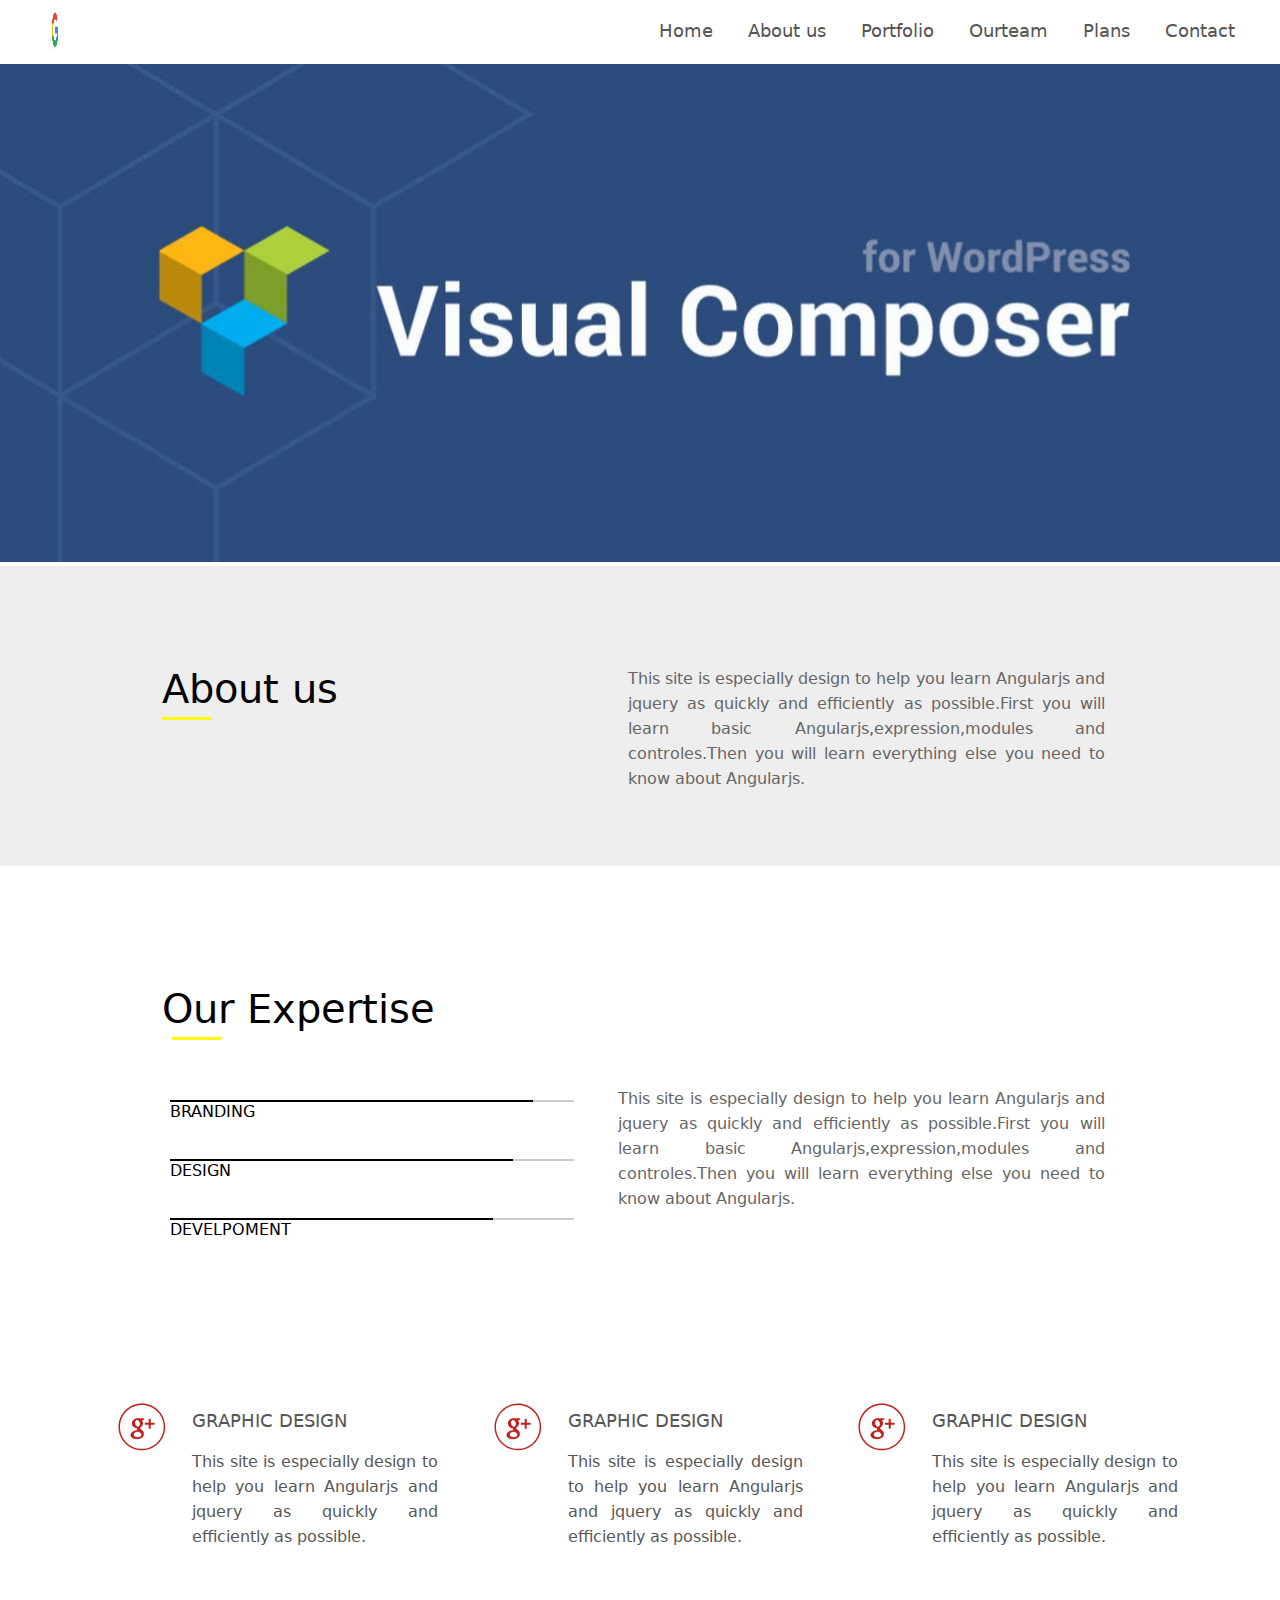
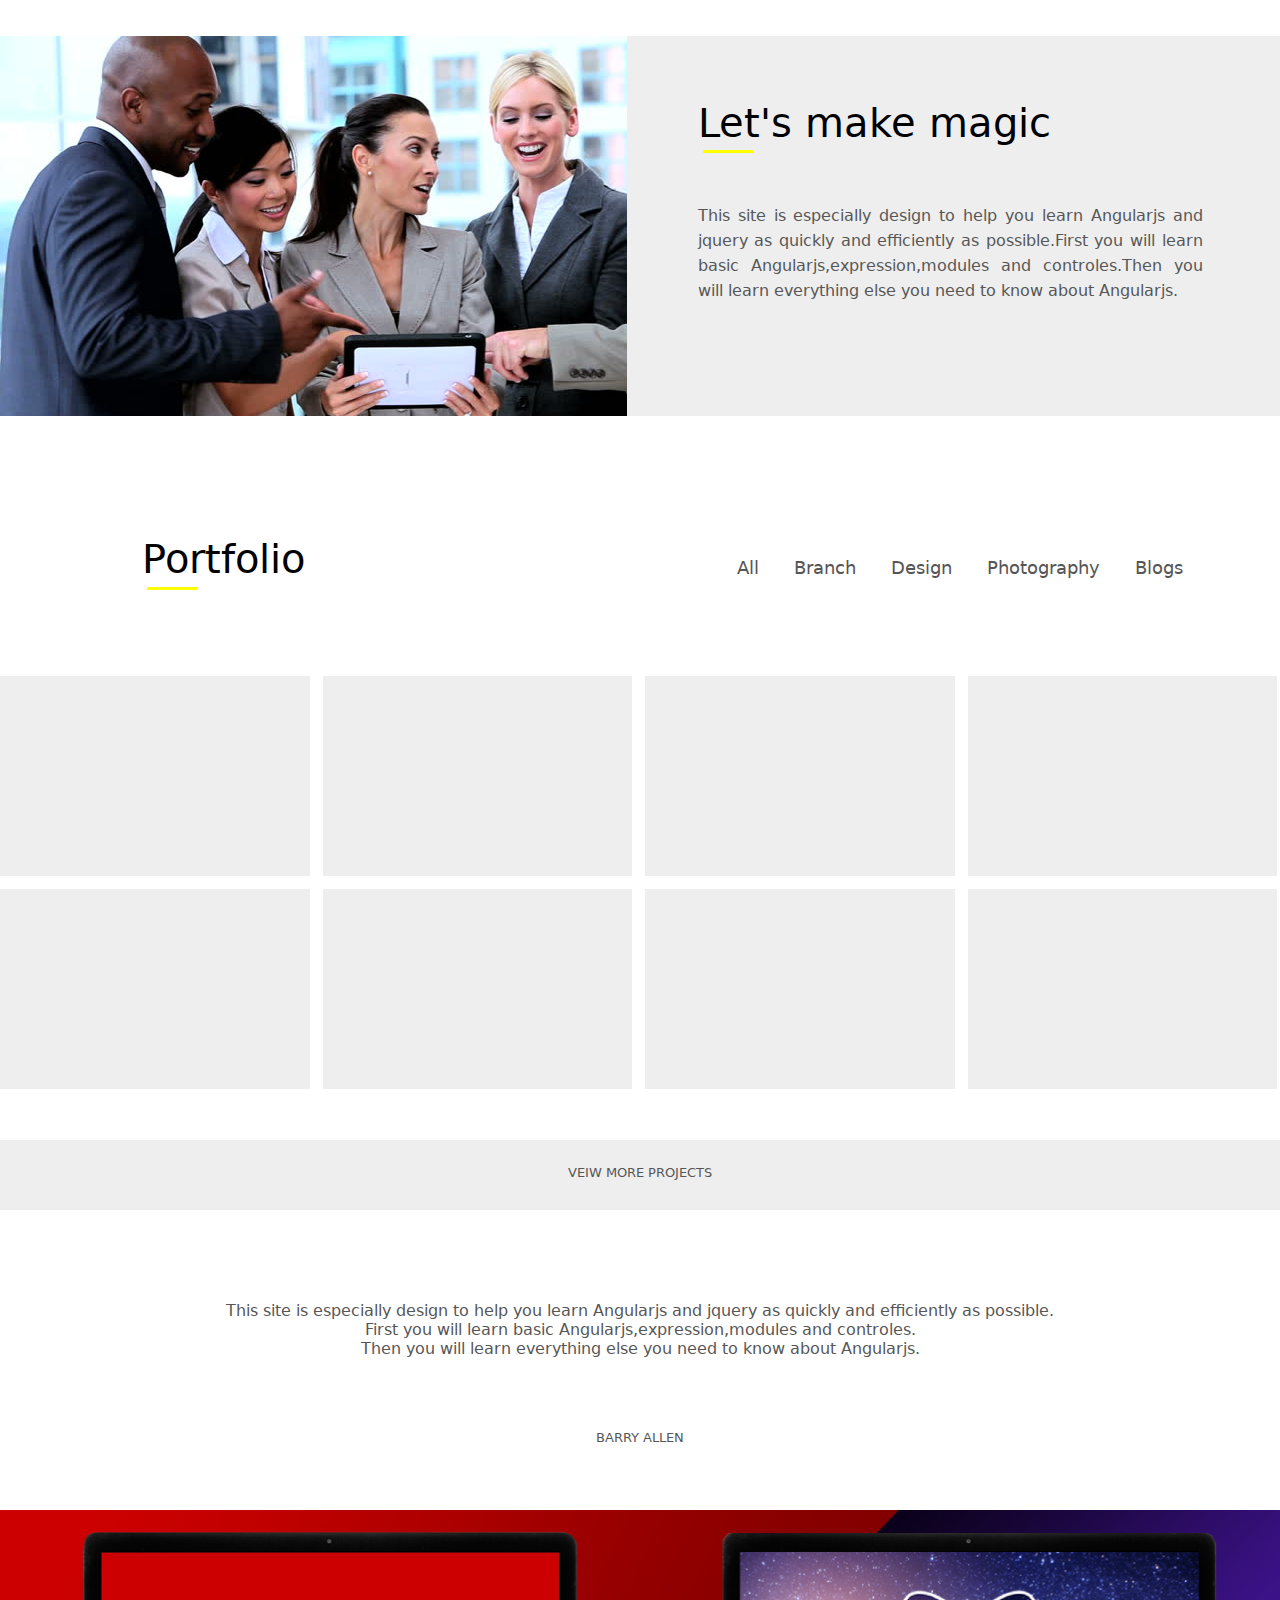
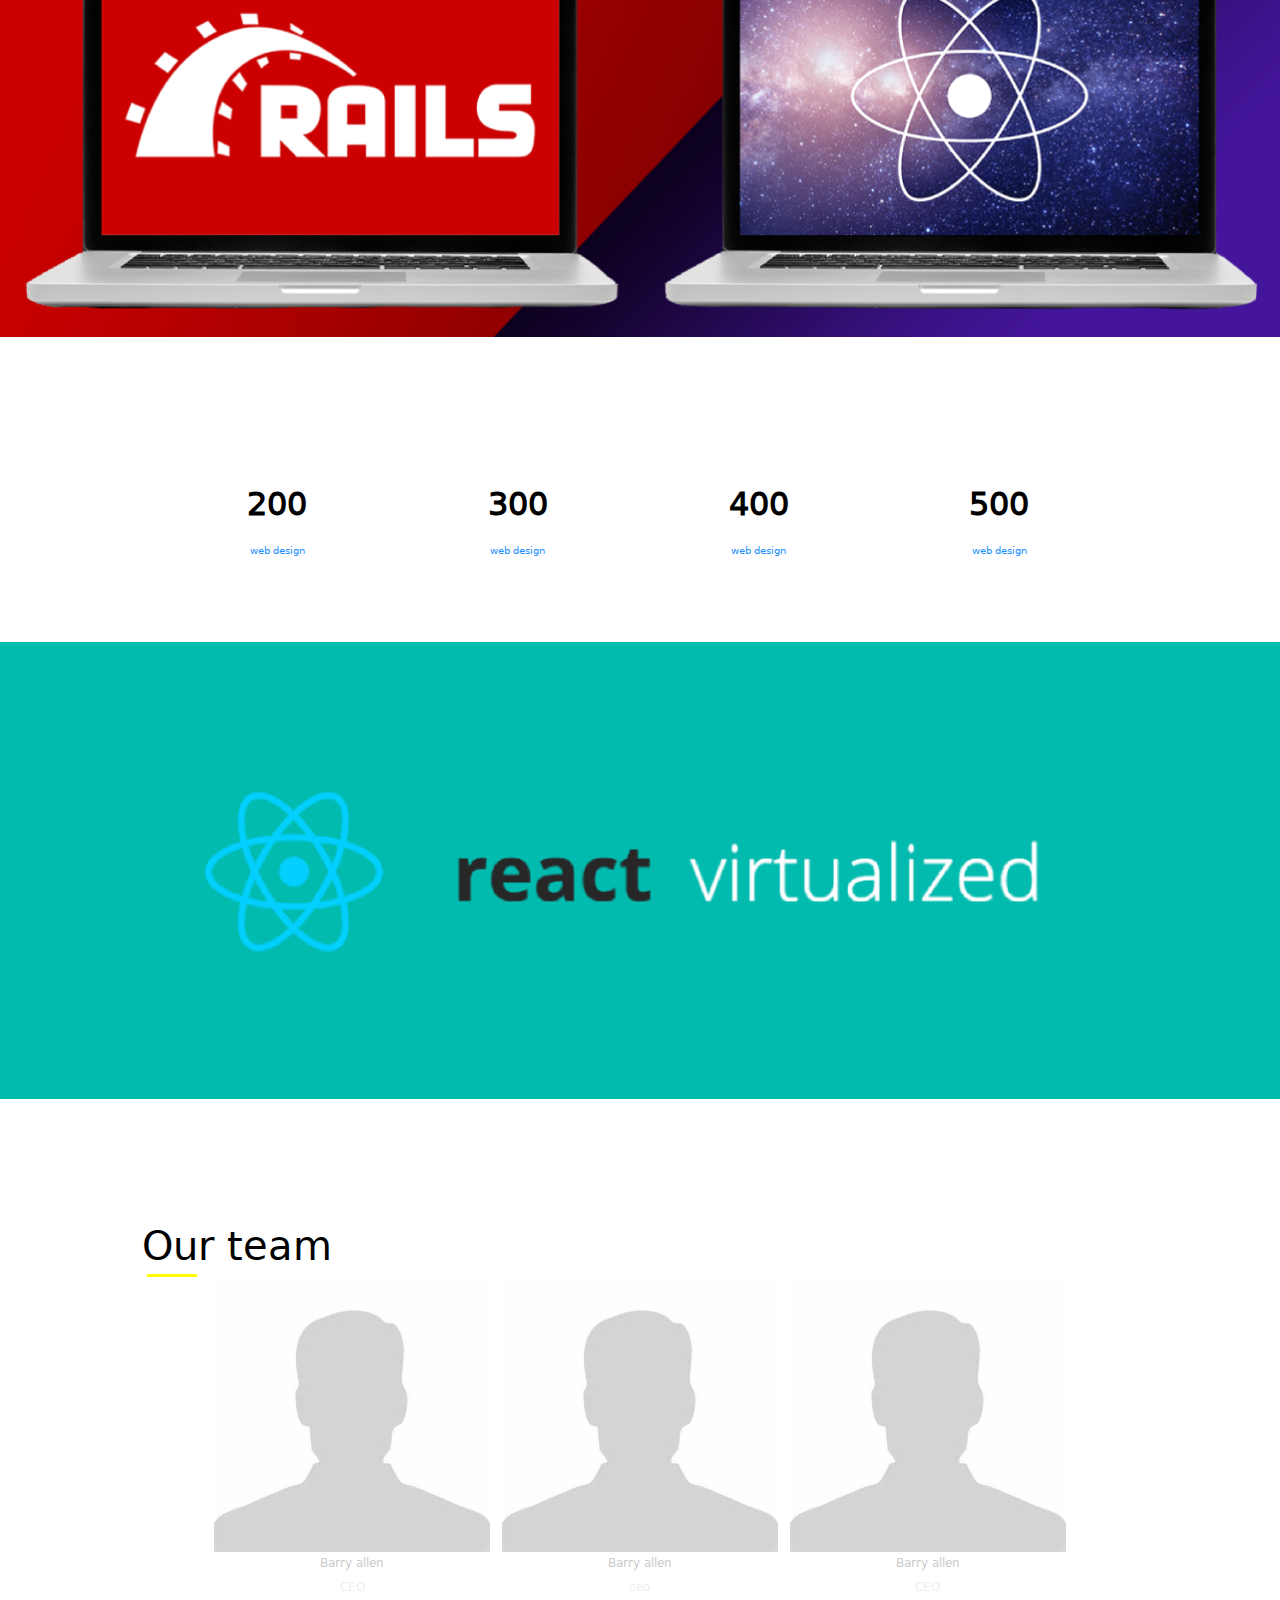
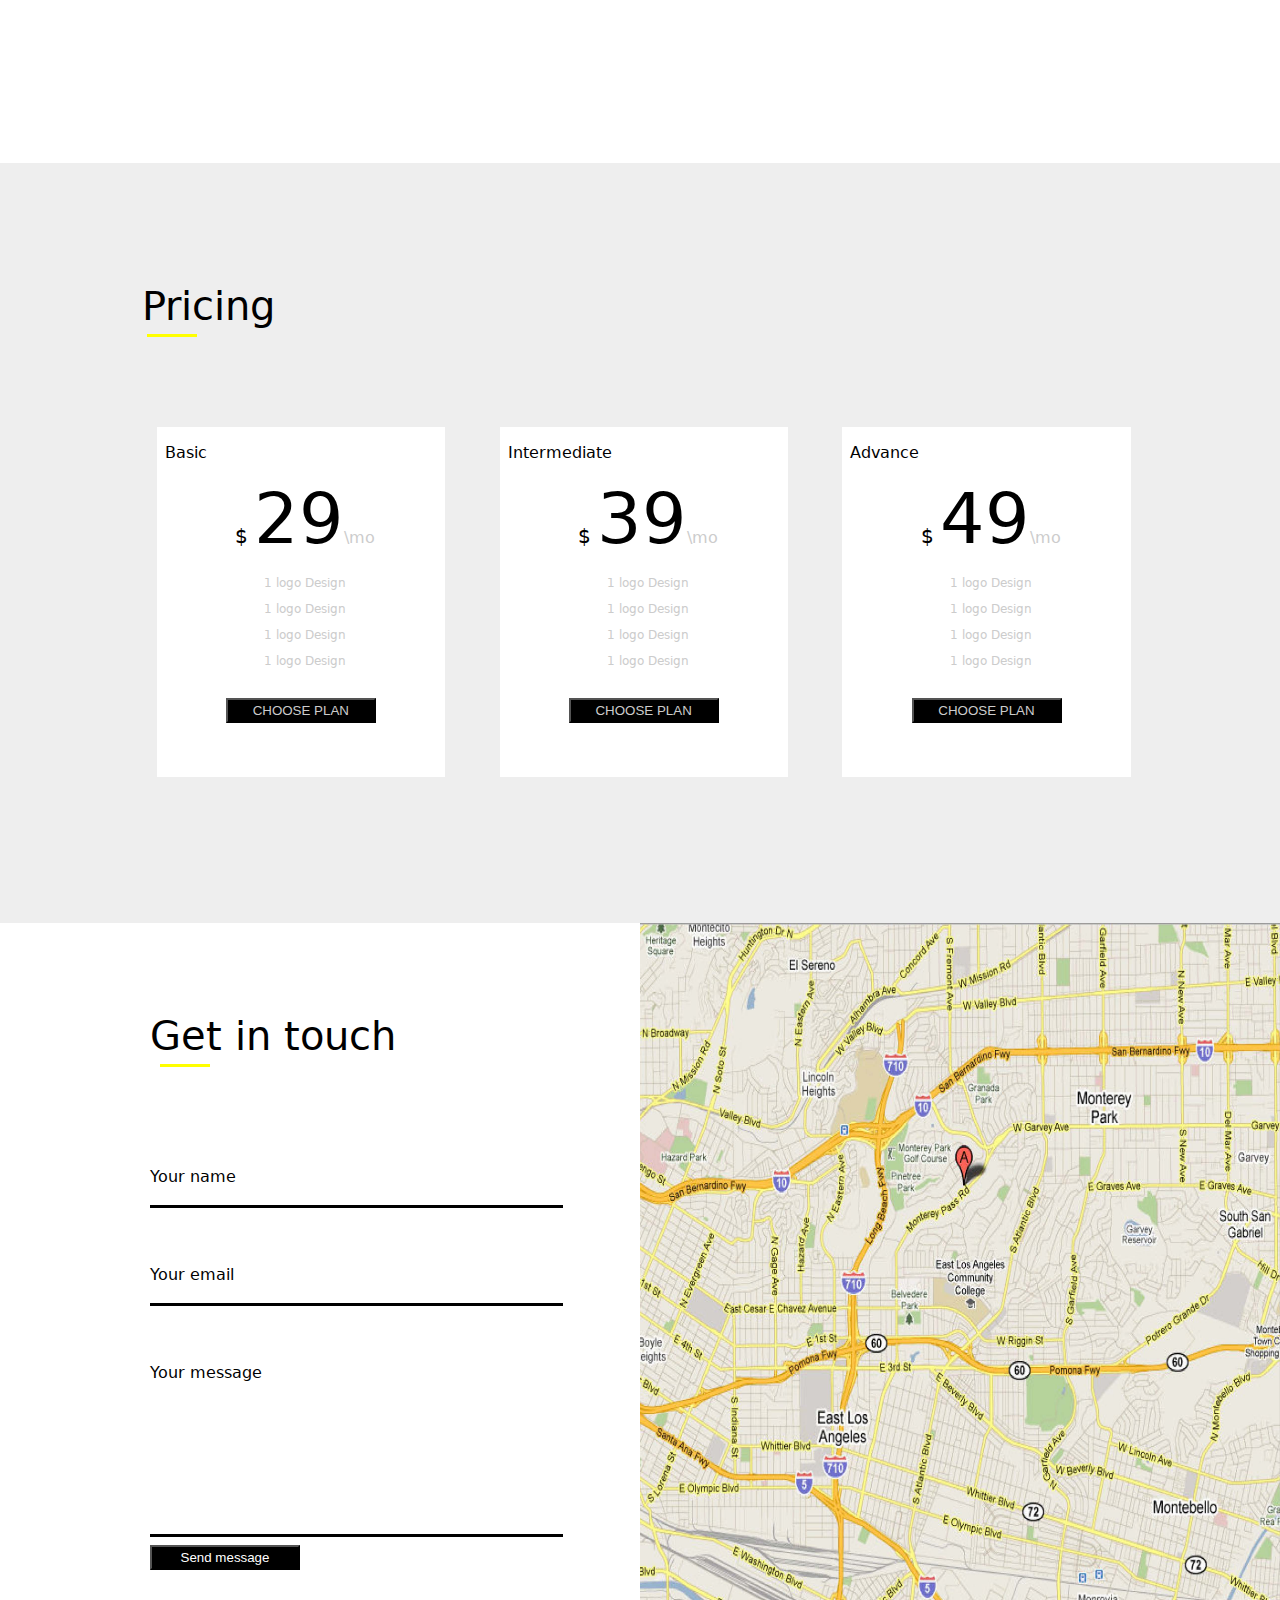
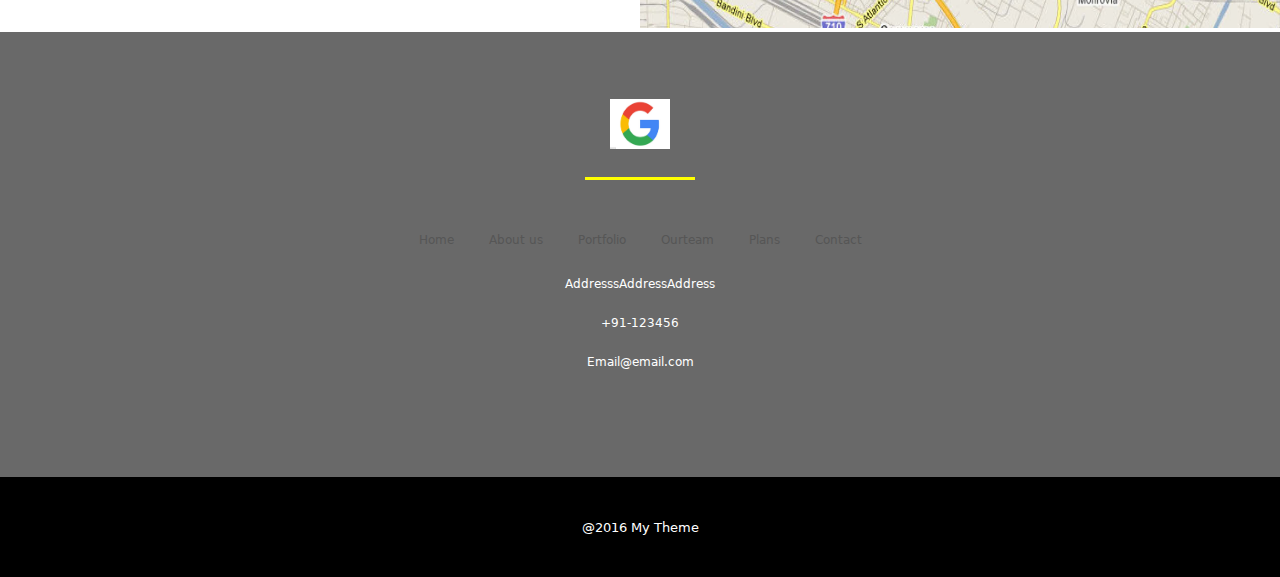
<file: index.html>
<!DOCTYPE html>
<html lang="en">
<head>
  <title>Demo</title>
  <meta charset="utf-8">
  <meta name="viewport" content="width=device-width, initial-scale=1">
 <!--  <link rel="stylesheet" href="https://maxcdn.bootstrapcdn.com/bootstrap/3.4.0/css/bootstrap.min.css"> -->
 <link rel="stylesheet" href="assests/css/style.css">
 <link rel="stylesheet" href="assests/css/responsive.css">
 <link href="https://fonts.googleapis.com/css?family=Roboto" rel="stylesheet">
  
</head>
<body>

<header>
  <div class="top-bar">
    <div class="containers"> 
      <div class="logo">
  	   <a href="#">
        <img src="assests/images/logos.jpg " width="10%" height="40px">
       </a>
      </div>

      <div class="menu">
       	<a class="active" href="#Home">Home</a>
       	<a href="#About">About us</a>
       	<a href="#Portfolio">Portfolio</a>
       	<a href="#Our team">Ourteam</a>
       	<a href="#Plans">Plans</a>
       	<a href="#Contact">Contact</a>
     	
     </div> 
     
    </div>
  </div>

</header>

<div class="banner-home">
		<img src="assests/images/word-press (1).jpg">
</div>



<div class="about">
	<div class="container">
		<div class="about-us">
    <div class="left-col">
        <p style="font-size:40px;">About us</p>
        <div class="border">
    </div>
    </div> 

    <div class="right-col">
      <p>This site is especially design to help you learn Angularjs and jquery as quickly and efficiently as possible.First you will learn basic Angularjs,expression,modules and controles.Then you will learn everything else you need to know about Angularjs.</p>
    </div>
  </div>
  </div>
</div>

<!--start our-expertise-->

<div class="our-expertise">
    <div class="container">
    	<div class="expert-text">
      <p>Our Expertise</p></div>
      <div class="border-our"></div>
      <div class="our-box">
      
      <div class="left-col"> 
      <div class="progressbar">     
       <div class="w3-light-grey">
       <div class="w3-grey"></div>
      <span>BRANDING</span>
     </div><br><br><br>
     <div class="w3-light-grey">
     <div class="w3-greys"></div>
     <span>DESIGN</span>
   </div><br><br><br>
   <div class="w3-light-grey">
    <div class="w3-greyss"></div>
    <span>DEVELPOMENT</span>
  </div>

      </div>
    </div>
      <div class="our-right-col">
      	<div class="our-text">
        <p>This site is especially design to help you learn Angularjs and jquery as quickly and efficiently as possible.First you will learn basic Angularjs,expression,modules and controles.Then you will learn everything else you need to know about Angularjs.</p></div>
      </div>
  </div>
</div>  
</div>

<div class="graphical-design">
  <div class="container">
  <div class="graphic-box">
    <h1></h1>
    <div class="left-colm">
      
     
      <div class="icon">
         <img src="assests/images/google.svg" width="50" height="50px">
         <div class="design">
          <p>GRAPHIC DESIGN</p>
      </div>
      <div class="content">
      <p>This site is especially design to help you learn Angularjs and jquery as quickly and efficiently as possible.</p></div>
    </div>
</div>
    <div class="centre-colm">
       
      
      <div class="icon">
         <img src="assests/images/google.svg" width="50" >
         <div class="design">
         <p>GRAPHIC DESIGN</p>
      </div>

       <div class="content">
      <span ><p>This site is especially design to help you learn Angularjs and jquery as quickly and efficiently as possible.</p></span>
    </div>
</div>
  </div>
    <div class="right-colm">
      <div class="icon">
         <img src="assests/images/google.svg" width="50" >
         <div class="design">
          <p>GRAPHIC DESIGN</p>
      </div>
      <div class="content">
      <p>This site is especially design to help you learn Angularjs and jquery as quickly and efficiently as possible.</p>
    </div>
</div>
  </div> 
</div>
</div>
</div>

 <div class="lets-make-magic">
 
    <div class="left-col">
      <div class="image"></div>
    </div>

    <div class="right-colms">

      <p style="font-size: 40px; margin-left: 20px;margin-top: 50px; color:black;">Let's make magic</p>
      <div class="border-let"></div>
      <p style="margin-left:20px; margin-top: 50px">This site is especially design to help you learn Angularjs and jquery as quickly and efficiently as possible.First you will learn basic Angularjs,expression,modules and controles.Then you will learn everything else you need to know about Angularjs.</p>
    </div>
</div>

<!--end our-expertise-->

<!--start portfolio-->
<div class="portfolio">
  <div class="container">
    <div class="left-col">
      <p style="font-size: 40px; margin-left: 110px;margin-top: 90px;">Portfolio</p>
      <div class="border-port"></div>
    </div>
    <div class="right-col">
      <h1></h1>
      <div class="menu-port">
        <a class="active" href="#Home">All</a>
        <a href="#About">Branch</a>
        <a href="#Portfolio">Design</a>
        <a href="#Our team">Photography</a>
        <a href="#Plans">Blogs</a>
     </div> </div>
  </div>
</div>

    <div class="box">
    <div class ="card"></div>
  
    <div class="card margin"></div>
    <div class="card margins"></div>
     <div class="card"></div>
     
     <div class ="card margine"></div>
    <div class="card margin margine"></div>
    <div class="card margins margine"></div>
     <div class="card margine"></div>
  </div>

  <div class="foot">
    <p> VEIW MORE PROJECTS</p>
   </div>
   <div class="blank-box">
    <div class="container">
    <h1></h1>
    <p>This site is especially design to help you learn Angularjs and jquery as quickly and efficiently as possible.<br>First you will learn basic Angularjs,expression,modules and controles.<br>Then you will learn everything else you need to know about Angularjs.</p>
    <div class="contents">
    <p>BARRY ALLEN</p>
  </div>
  </div>
   </div>
  <div class="banners">
   <img src="assests/images/rail (1).png">
   <div class="container">
      <h1></h1>
    </div>
   </div>
   <div class="web-design">
    <div class="container">
      <h1></h1>
       <div class="borders"><h1>200
       </h1>
       <div class="text">
       <span>web design</span></div>
       </div>
       <div class="borders"><h1>300</h1>
        <div class="text">
       <span>web design</span></div>
     </div>
       <div class="borders"><h1>400</h1>
        <div class="text">
       <span>web design</span></div></div>
       <div class="borders"><h1>500</h1>
        <div class="text">
       <span>web design</span></div>
      </div>
    </div>
    </div>
    <div class="banner-design">
    	<img src="assests/images/react (2).png" >
    </div> 

<!--end portfolio-->


<!--star ourteam-->
<div class="our-team">
  <div class="container">
    <p style="font-size: 40px; margin-left: 110px;margin-top: 90px;">Our team</p>
    <div class="border-team"></div>
    <div class="team-our">
    	<div class="teams-our">
    		<img src="assests/images/blank-man.jpg">
    		<div class="allen">
    			<span>Barry allen</span></div>
    			<div class="ceo">
    				<span>CEO</span></div>
    	</div>
    	<div class="teams-ours">
    		<img src="assests/images/blank-man.jpg">
    		<div class="allen">
    			<span>Barry allen</span></div>
    			<div class="ceo">
    				<span>ceo</span></div>
    	</div>
    	<div class="teamss-our">
    		<img src="assests/images/blank-man.jpg">
    		<div class="allen">
    			<span>Barry allen</span></div>
    			<div class="ceo">
    				<span>CEO</span></div>
    	</div>
    </div>
</div>
</div>
    <!--<div class="team-box">
    	
    
    <div class="teams">
     
      <img src="assests/images/blank-man.jpg" width="80%" height="310px";>  
      <div class="allen">
      <span>Barry allen</span>
    </div>
    <div class="ceo">
    <span>CEO</span>
  </div>
</div>
    <div class="team ">
        
      <img src="assests/images/blank-man.jpg" width="80%" height="310px";>
       <div class="allen">
      <span>Barry allen</span>
    </div>
    <div class="ceo">
    <span>CEO</span>
  </div>
    </div>
    <div class="teamss">
        
      <img src="assests/images/blank-man.jpg" width="80%" height="310px";>
       <div class="allen">
      <span>Barry allen</span>
    </div>
    <div class="ceo">
    <span>CEO</span>
    </div>
    </div>

</div>
   </div>
</div>


<!--end ourteam-->

<!--start pricing-->
<div class="pricing">
  <div class="container">
    <p style="font-size: 40px; margin-left: 110px;margin-top: 90px;">Pricing</p>
    <div class="border-price"></div>
    <div class="price "> 
      <div class="boxs">
        <p>Basic</p>
        <div class="basic">
        <p> <span style="font-size: 20px;"> $ </span><span class="number" style="font-size: 70px; color:black; ">29</span><span style="color:#ccc;">\mo</span></p>
          <div class="texts">
            <p>1 logo Design</p>
            <p>1 logo Design</p>
            <p>1 logo Design</p>
            <p>1 logo Design</p> 
          </div>
          <div class="choose">
            <button type="buttom" style= "color:#ccc;background-color: black; width: 150px;height:25px; margin-top:8px; margin-bottom: 45px; ">CHOOSE PLAN</button>
         </div>
        </div>
      </div>
      <div class="boxs">
        <p>Intermediate</p>
        <div class="intermediate">
         <p> <span style="font-size: 20px;"> $ </span><span class="number" style="font-size: 70px; color:black; ">39</span><span style="color:#ccc;">\mo</span></p>
         <div class="texts">
            <p>1 logo Design</p>
            <p>1 logo Design</p>
            <p>1 logo Design</p>
            <p>1 logo Design</p> 
          </div>
          <div class="choose">
            <button type="buttom" style= "color:#ccc;background-color: black; width: 150px;height:25px; margin-top:8px; margin-bottom: 45px; ">CHOOSE PLAN</button>
         </div>
       </div>
      </div>
       <div class="boxs boxe">
        <p>Advance</p>
        <div class="advance">
         <p> <span style="font-size: 20px;"> $ </span><span class="number" style="font-size: 70px; color:black; ">49</span><span style="color:#ccc;">\mo</span></p>
         <div class="texts">
            <p>1 logo Design</p>
            <p>1 logo Design</p>
            <p>1 logo Design</p>
            <p>1 logo Design</p> 
          </div>
          <div class="choose">
            <button type="buttom" style= "color:#ccc;background-color: black; width: 150px;height:25px; margin-top:8px; margin-bottom: 45px; ">CHOOSE PLAN</button>
         </div>
       </div>
      </div>
    </div>
  </div>
      
</div>

<!--end pricing-->
<!--start get-n-touch-->

<div class="get-in-Touch">
  <div class="containers">
    <div class="get-box">
  <div class="left-colmss">
  	<div class="get-text">
      <p >Get in touch</p></div>
      <div class="borderss">
      </div>
      <div class="progressbars"> 
      <div class="progress" >
      <span >Your name <br><br></span> </div>
      <div class="w3-greysss"></div>
      
     <br><br><br>
     <div class="progress" >
    <span >Your email <br><br></span> </div>
     <div class="w3-greysss"></div>
    
   <br><br><br>
   <div class="progress" >
  <span>Your message <br><br><br><br><br><br><br><br><br></span> </div>
    <div class="w3-greysss"></div>
    
  </div>
 <div class="button">
    <button type="button"style="color:white;background-color: black; width: 150px;height:25px; margin-top:8px; margin-bottom: 45px; margin-left: 150px;">Send message</button>
  </div>
</div>
    </div>
    <div class="right-colmss">
     <img src="assests/images/map.jpg " width="100%" height="705px">

    </div>
  </div>
</div>



<!--end get-n-touch-->
<!--start information-->

<div class="information">
  <div class="container">
    <div class="imagine">
    <img src="assests/images/logos.jpg " width="5%" height="50px" >
  </div>
    <div class="bordering">
    </div>
    <div class="menu-info">
        <a class="active" href="#Home">Home</a>
        <a href="#About">About us</a>
        <a href="#Portfolio">Portfolio</a>
        <a href="#Our team">Ourteam</a>
        <a href="#Plans">Plans</a>
        <a href="#Contact">Contact</a>
      
     </div> 
     <p>AddresssAddressAddress</p></div>
     <div class="numb"><p>+91-123456</p>
      <p>Email@email.com</p></div>
  </div>
</div>


<!--end information-->
<!--start footer-->
<div class="footer">
  <div class="container">
    <p>@2016 My Theme</p>
  </div>
</div>

<!--end footer-->
	
<!--<div ="Portfolio">
	<h1>Portfolio</h1></div>h
</div>
<div id="Plans">
	<h1>Plans</h1>
</div>
<div id="Contact">
	<h1>Contact</h1>
</div>-->
<!--  <script src="https://ajax.googleapis.com/ajax/libs/jquery/3.3.1/jquery.min.js"></script>
 <script src="https://maxcdn.bootstrapcdn.com/bootstrap/3.4.0/js/bootstrap.min.js"></script> -->

</body>
</html>
</file>
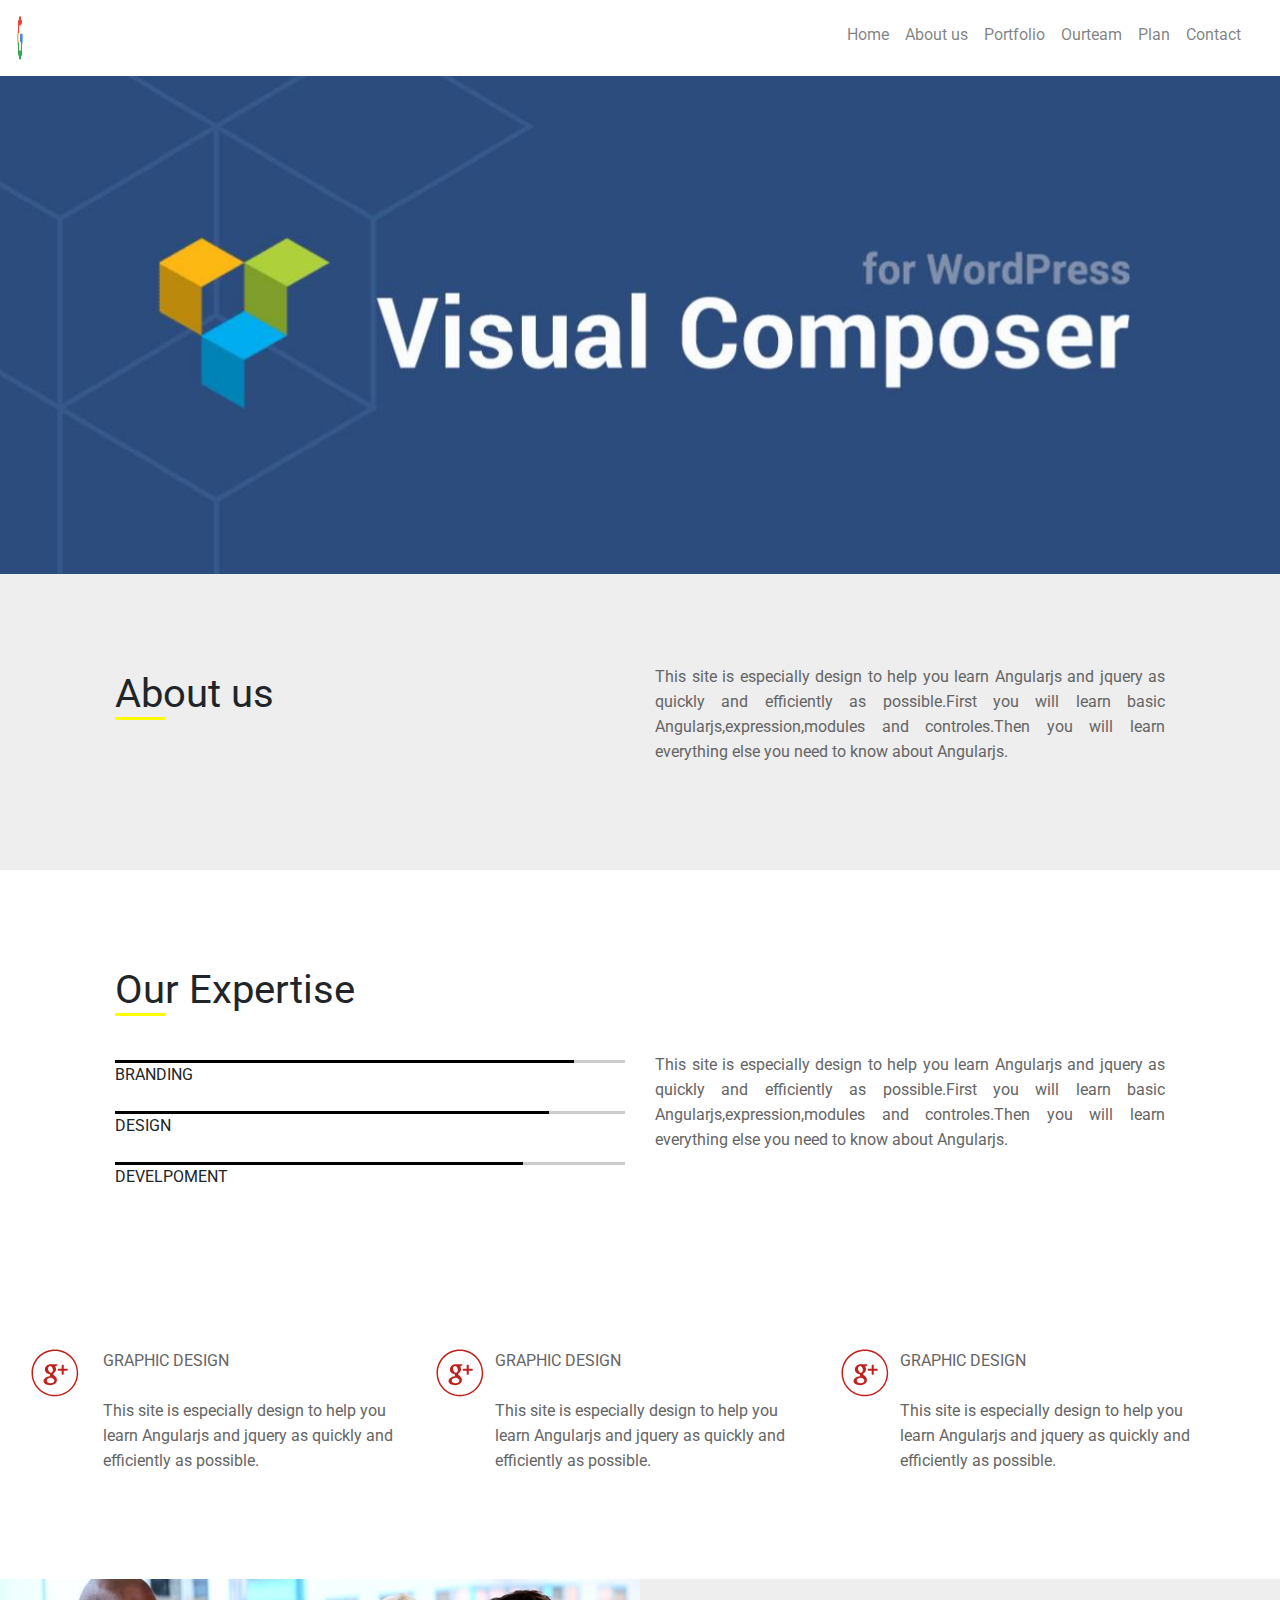
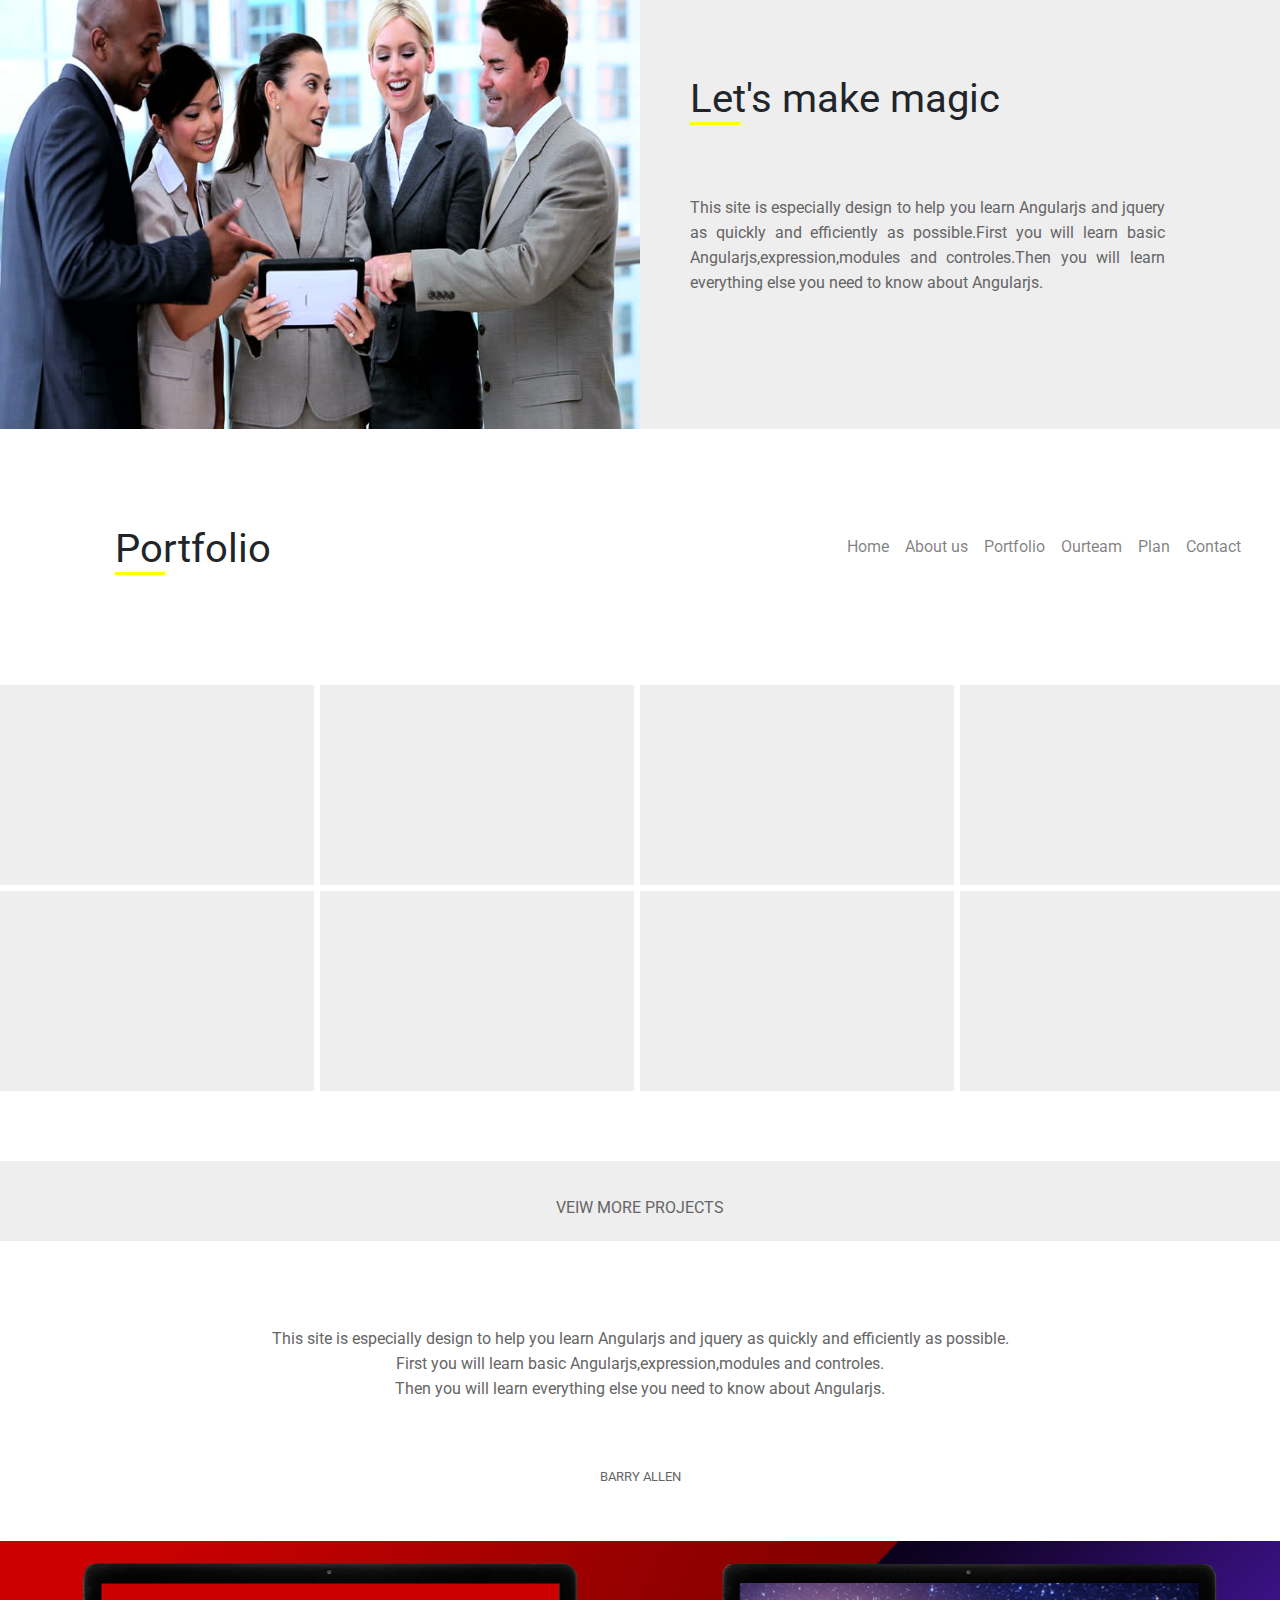
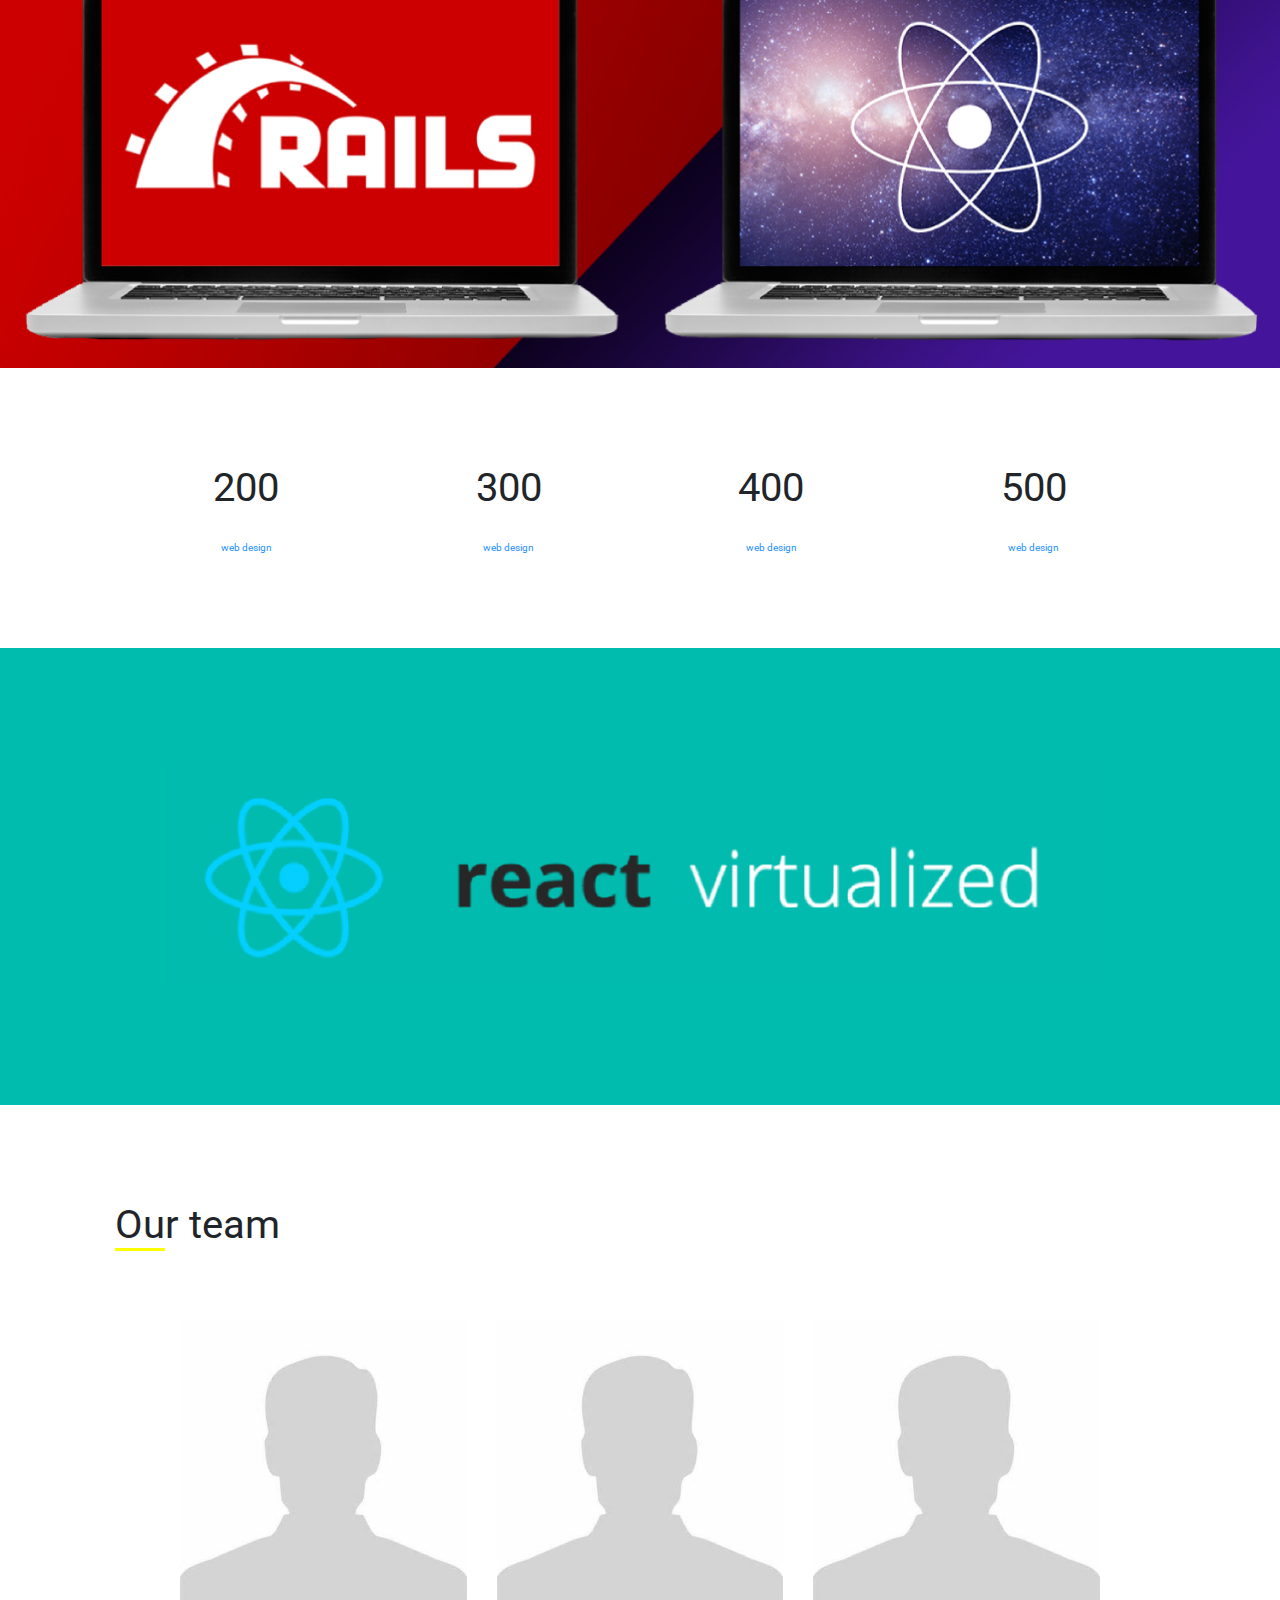
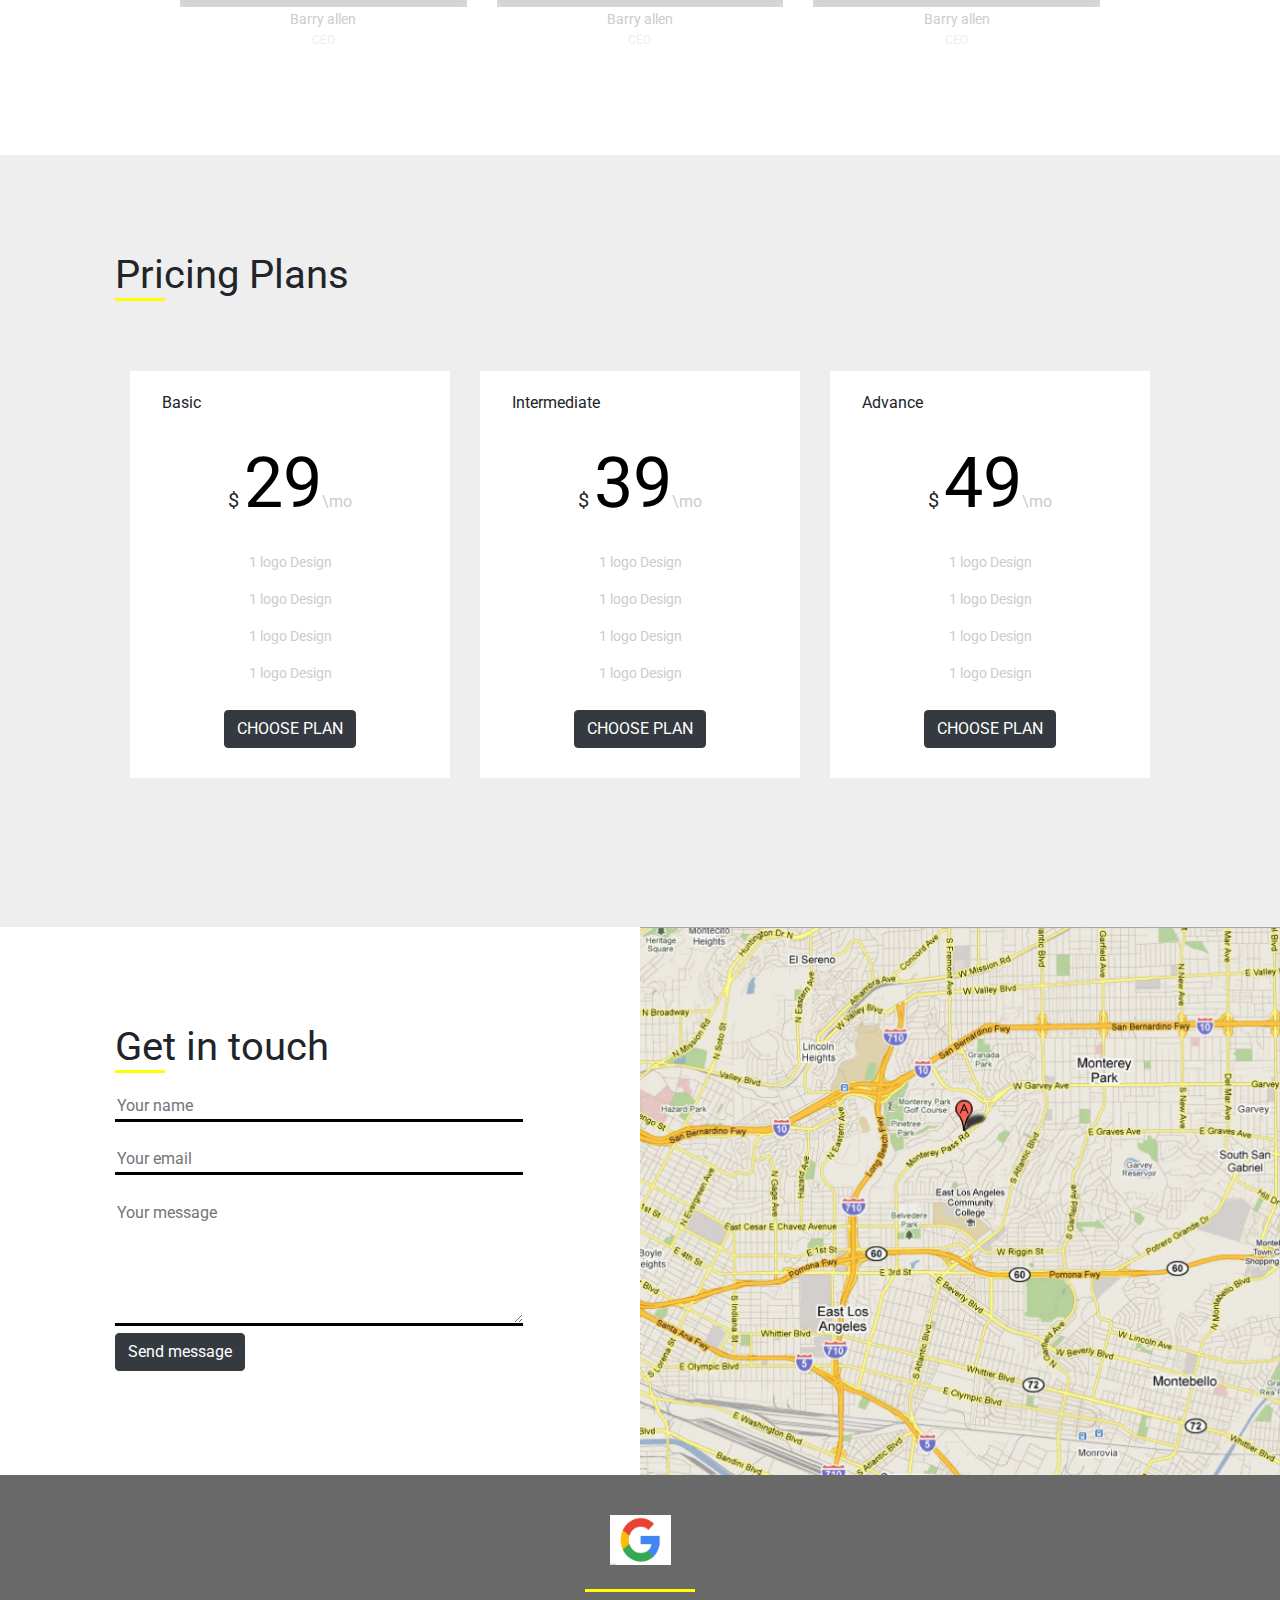
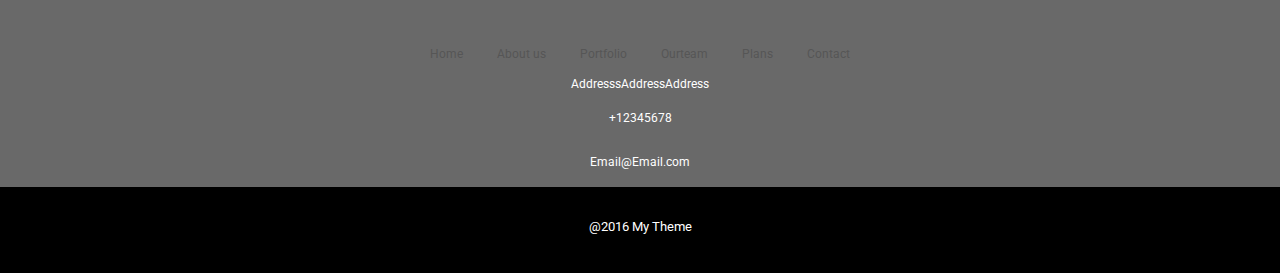
<file: bootstap.html>
<!DOCTYPE html>
<html lang="en">
<head>
  <title>Bootstrap</title>
  <meta charset="utf-8">
  <meta name="viewport" content="width=device-width, initial-scale=1">
 
  <link rel="stylesheet" href="https://maxcdn.bootstrapcdn.com/bootstrap/4.2.1/css/bootstrap.min.css"> 
  <link rel="stylesheet" href="assests/css/style1.css">
  <link rel="stylesheet" href="assests/css/responsive1.css">
 <link href="https://fonts.googleapis.com/css?family=Roboto" rel="stylesheet">
  
</head>
<body>
<!--<nav class="navbar navbar-expand-sm navbar-light bg-faded ">-->
	<div class="header">
  <div class="container-fluid pl-0 pr-0">
  	<div class="row">
  	<div class="col-3 col-md-6 pl-0 pr-0">
  		<nav class="navbar navbar-expand-sm navbar-light bg-faded ">

    <div class="navbar-header">
    	
      <a class="navbar-brand" href="#">
      	 <img src="assests/images/logos.jpg " width="12%" height= "50px">
      </a>
  </div>
</nav>
    </div>


   <!-- 
    <ul class="nav navbar-nav text-right menu">
    	
      <li><a href="#">Home</a></li>
      <li><a href="#">About us</a></li>
      <li><a href="#">Portfolio</a></li>
      <li><a href="#">Ourteam</a></li>
      <li><a href="#">Plan</a></li>
      <li><a href="#">Contact</a></li>
  
    </ul> -->


      <!-- Toggler/collapsibe Button -->
     <div class="col-9 col-md-6">
     	<nav class="navbar navbar-expand-sm navbar-light bg-faded" style="float:right; padding-top: 15px;">

  <button class="navbar-toggler" type="button" data-toggle="collapse" data-target="#collapsibleNavbar" style="float:right;">
    <span class="navbar-toggler-icon"></span>
  </button>

  <!-- Navbar links -->
  <div class="collapse navbar-collapse" id="collapsibleNavbar" style="float:right;">
    <ul class="navbar-nav">
      <li class="nav-item">
        <a class="nav-link" href="#">Home</a>
      </li>
      <li class="nav-item">
        <a class="nav-link" href="#">About us</a>
      </li>
      <li class="nav-item">
        <a class="nav-link" href="#">Portfolio</a>
      </li> 
       <li class="nav-item">
        <a class="nav-link" href="#">Ourteam</a>
      </li> 
       <li class="nav-item">
        <a class="nav-link" href="#">Plan</a>
      </li> 
       <li class="nav-item">
        <a class="nav-link" href="#">Contact</a>
      </li> 
    </ul>
  </div>
  </nav> 
</div>
</div>
</div>





  <div class="home">
  	<div class="container-fluid pl-0 pr-0">
  		<div class="row">
  			<div class="col-12  pl-0 pr-0">
  				<img src="assests/images/word-press (1).jpg" width="100%" >
  			</div>
  		</div>
  	</div>
  </div>
<section class="about-us">
<div class="container-fluid">
	<div class="row">
		<div class="col-12 col-md-6 about ">
			<p>About us</p>
			<span class="about-border"></span>
      </div>
      <div class="col-12 col-md-6 text">
      	<p>This site is especially design to help you learn Angularjs and jquery as quickly and efficiently as possible.First you will learn basic Angularjs,expression,modules and controles.Then you will learn everything else you need to know about Angularjs.</p>

      </div>
	</div>
</div>
	</section>
	<section class="our-expertise">
		
	
		<div class="container-fluid">
			<div class="row ">
			<div class="text-expert ">
				<div class="col-12 pll pl-0">
		<p>Our Expertise</p></div>
		<span class="expertise-border"></span>
	</div>
</div>
			<div class="row">
				<div class="col-xs-12 col-md-6 pl-0">
					 <div class="progressbar pt-4">     
                     <div class="w3-light-grey">
                      <div class="w3-grey"></div>
                     <span>BRANDING</span>
                      </div><br><br>
                      <div class="w3-light-grey">
                      <div class="w3-greys"></div>
                        <span>DESIGN</span>
                       </div><br><br>
                       <div class="w3-light-grey">
                       <div class="w3-greyss"></div>
                        <span>DEVELPOMENT</span>
                          </div>
				        </div>
			           </div>
					<div class="col-xs-12 col-md-6 text pt-3 mt-text ">
						<p>This site is especially design to help you learn Angularjs and jquery as quickly and efficiently as possible.First you will learn basic Angularjs,expression,modules and controles.Then you will learn everything else you need to know about Angularjs.</p>
					</div>

			</div>
		</div>
	</section>
    <section class="graphic-design">
    	<div class= "container-fluid">
    		<div class="row prr prg">
    			<div class="col-md-4 pll">
    				<div class="row">
		    			<div class="col-3 col-md-2 text-left  pll pl-0">
		    				<!-- <div class="icon"> -->
		    				 <img src="assests/images/google.svg" width="50" >
		    			</div>
						 <div class="col-9 col-md-10 text-left graph-text pll pl-0 plt">
		    				<p >GRAPHIC DESIGN</p>
						 </div>
						</div>
						<div class="row">

						 <div class="col-3 col-md-2  text-left ">
		    				
		    			</div>
					
						
						 <div class="col-9 col-md-10 text-left graph-text pll pl-0 pr-0 plt">
		    				<p >This site is especially design to help you learn Angularjs and jquery as quickly and efficiently as possible.</p>
						 
					</div>
    					</div>
    				</div>
    				<div class="col-md-4 pll pl-0">
    				<div class="row">
		    			<div class="col-3 col-md-2 text-left pll ">
		    				<!-- <div class="icon"> -->
		    				 <img src="assests/images/google.svg" width="50" >
		    			</div>
						 <div class="col-9 col-md-10 text-left graph-text pll pl-0 plt">
		    				<p >GRAPHIC DESIGN</p>
						 </div>
						</div>
						<div class="row">

						 <div class="col-3 col-md-2 text-left ">
		    				
		    			</div>
					
						 <div class="col-9 col-md-10 text-left graph-text pll pl-0 pr-0 plt">
		    				<p >This site is especially design to help you learn Angularjs and jquery as quickly and efficiently as possible.</p>
		    			
						 </div>
    					</div>
    				</div>
    				<div class="col-md-4 pll pl-0">
    				<div class="row">
		    			<div class="col-3 col-md-2 text-left pll ">
		    				
		    				 <img src="assests/images/google.svg" width="50" >
		    			</div>
						 <div class="col-9 col-md-10 text-left graph-text pll pl-0 plt">
		    				<p >GRAPHIC DESIGN</p>
						 </div>
						</div>
						<div class="row">

						 <div class="col-3 col-md-2 text-left ">
		    				
		    			</div>
					
						 <div class="col-9 col-md-10 text-left graph-text pll pl-0 pr-0 plt">
		    				<p >This site is especially design to help you learn Angularjs and jquery as quickly and efficiently as possible.</p>
						
					</div>
    					</div>
    				</div>
					</div>
    				
    			</div>
    			
    	
    	
    </section>
    <section class="lets-make-magic">
    	<div class="container-fluid pl-0 pr-0">
    		<div class="row">
    			<div class="col-12 col-md-6 pl-0 pr-0">
    				 <img src="assests/images/career2.jpg" width="100%" height="450px">
    			</div>
    			<div class="col-12 col-md-6 let-text">
    				 <p style="font-size:40px; ">Let's make magic</p>
    				 <div class="border-magic"></div>
    				 <div class="text-magic">
    				<p> This site is especially design to help you learn Angularjs and jquery as quickly and efficiently as possible.First you will learn basic Angularjs,expression,modules and controles.Then you will learn everything else you need to know about Angularjs.</p></div>
    			</div>
    		</div>
    	</div>
    </section>
    <section class="portfolio">
    	<div class="container-fluid">
    		<div class="row">
    			<div class="col-3 col-md-6 about">
    				<p style="font-size:40px; ">Portfolio</p>
    			
    			<span class="port-border"></span>
    		</div>
    			<div class="col-9 col-md-6 pr-0">

    	<!--<ul class="nav navbar-nav  menu">
    	
      <li><a href="#">Home</a></li>
      <li><a href="#">About us</a></li>
      <li><a href="#">Portfolio</a></li>
      <li><a href="#">Ourteam</a></li>
      <li><a href="#">Plan</a></li>
      <li><a href="#">Contact</a></li>
  
    </ul>-->
<nav class="navbar navbar-expand-sm navbar-light bg-faded fr"  >

    <button class="navbar-toggler" type="button" data-toggle="collapse" data-target="#collapsibleNavbar">
    <span class="navbar-toggler-icon"></span>
  </button>

  <!-- Navbar links -->
  <div class="collapse navbar-collapse" id="collapsibleNavbar">
    <ul class="navbar-nav">
      <li class="nav-item">
        <a class="nav-link" href="#">Home</a>
      </li>
      <li class="nav-item">
        <a class="nav-link" href="#">About us</a>
      </li>
      <li class="nav-item">
        <a class="nav-link" href="#">Portfolio</a>
      </li> 
       <li class="nav-item">
        <a class="nav-link" href="#">Ourteam</a>
      </li> 
       <li class="nav-item">
        <a class="nav-link" href="#">Plan</a>
      </li> 
       <li class="nav-item">
        <a class="nav-link" href="#">Contact</a>
      </li> 
    </ul>
      </div>
          </nav>
            </div>
    			</div>
    		</div>
    		
    	
    </section>
    <section class="box">
    	<div class="container-fluid pl-0 pr-0 ">
    		<div class="row">
    			<div class="col-12 col-md-3 pl-0 pr-0 ">
    				<div class= "blank_image boxe mb mr"> </div>
    			</div>
    			<div class="col-12 col-md-3 pl-0 pr-0 ">
    				<div class= "blank_image boxs mb mr"> </div>
    			</div>
    			<div class="col-12 col-md-3  pl-0 pr-0">
    				<div class= "blank_image boxss mb mr"> </div>
    			</div>
    			<div class="col-12 col-md-3 pl-0 pr-0">
    				<div class= "blank_image boxsss "> </div>
    			</div>
    		</div>
    			<div class="row">
    			<div class="col-12 col-md-3 pl-0 pr-0  ">
    				<div class= "blank_image boxe mt mr"> </div>
    			</div>
    			<div class="col-12 col-md-3 pl-0 pr-0 ">
    				<div class= "blank_image boxs mt mr"> </div>
    			</div>
    			<div class="col-12 col-md-3  pl-0 pr-0 ">
    				<div class= "blank_image boxss  mt mr"> </div>
    			</div>
    			<div class="col-12 col-md-3 pl-0 pr-0  ">
    				<div class= "blank_image boxsss mt "> </div>
    			</div>
    		</div>
    		
    	</div>
    </section>
    <section class="project">
    	<div class="row">
    	<div class="col-12 text-center">
    		<p style="color:#656565;">VEIW MORE PROJECTS </p>
    		</div>
    	     </div>
    	<div class="row">
              <div class="col-12 text-center project-text">
              	<p>This site is especially design to help you learn Angularjs and jquery as quickly and efficiently as possible.<br>First you will learn basic Angularjs,expression,modules and controles.<br>Then you will learn everything else you need to know about Angularjs.</p>
    	       </div>
    	       <div class="col-12 text-center barry">
    	       	<p style="font-size:13px; color:#656565;"> BARRY ALLEN</p>
    	       </div>
          </div>
    </div>
    </section>
    <section class="banner">
    	<div class=" container-fluid pl-0 pr-0">
    		<div class="row">
    			<div class="col-12 pl-0 pr-0">
    				<img src="assests/images/rail (1).png" width="100%">
    			</div>
    		</div>
    	</div>
    </section>
    <section class="design">
    	<div class="container-fluid">
    		<div class="row">
    			<div class="col-12 col-md-3 text-center">
    			<p style="font-size:40px; ">200</p>
    			<span class="web-text"> web design</span></div>
    			<div class="col-12 col-md-3 text-center">
    				<p style="font-size:40px;">300</p>
    				<span class="web-text"> web design</span>
    			</div>
    			<div class="col-12 col-md-3 text-center">
    				<p style="font-size:40px;">400</p>
    				<span class="web-text"> web design</span>
    			</div>
    			<div class="col-12 col-md-3 text-center">
    				<p style="font-size:40px;">500</p>
    				<span class="web-text"> web design</span>
    			</div>
    		</div>
    	</div>
    </section>
    <section class="banners">
    	<div class="containe-fluid pl-0 pr-0">
    		<div class="row">
    			<div class="col-12 pl-0 pr-0">
    					<img src="assests/images/react (2).png " width="100%" >
    			</div>
    		</div>
    	</div>
    </section>
    <section class="our-team">
    	<div class="container-fluid">
    		<div class="row">
    			<div class="col-12 about">
    				<p style="font-size: 40px; ">Our team</p>
    				<div class="border-team"></div>
    			</div>
    		</div>
    	</div>
    </section>
    <section class="team-box">
    	<div class="container-fluid">
    		<div class="row">
    			<div class=" col-12 col-md-4 text-center">
    				<img src="assests/images/blank-man.jpg" width="100%">
    				<span style="color:#ccc; margin-top:10px;font-size: 14px;">Barry allen</span>
    				<p style="color:#eee; font-size:12px;">CEO</p>
    			</div>
    			<div class="col-12 col-md-4 text-center">
    				<img src="assests/images/blank-man.jpg" width="100%">
    				<span style="color:#ccc; margin-top:10px;font-size:14px">Barry allen</span>
    				<p style="color:#eee; font-size:12px;">CEO</p>
    			</div>
    			<div class="col-12 col-md-4 text-center">
    				<img src="assests/images/blank-man.jpg" width="100%">
    				<span style="color:#ccc; margin-top:10px;font-size:14px">Barry allen</span>
    				<p style="color:#eee; font-size:12px;">CEO</p>
    			</div>
    		</div>
    	</div>
    </section>
    <section class="pricing">
    	<div class="container-fluid">
    		<div class="row">
    			<div class="col-12 about">
    				<p style="font-size:40px;">Pricing Plans</p></div>
    				<div class="price-border"></div>
    				
    		</div>
    	</div>
  
    <section class="price-box">
    	<div class="container-fluid">

    					
    					

    		<div class="row height-30">
			
				<div class="col-12 col-md-4 text-left price-card basic">
					<div class="card-content">
						
					<div class="tf">
					<p style="text-align:left;">Basic</p></div>
					<div class="text-basic"> <p> <span style="font-size: 20px;"> $ </span><span class="number" style="font-size: 70px; color:black; ">29</span><span style="color:#ccc;">\mo</span></p></div>
					<div class="logo-text">
					 <p>1 logo Design</p>
	                 <p>1 logo Design</p>
	                 <p>1 logo Design</p>
	                 <p>1 logo Design</p> 
	             </div>
	              <div class="choose">
	              	<button type="button" class="btn btn-dark">CHOOSE PLAN</button>
	                <!-- <button type="buttom" style= "color:#ccc;background-color: black; width: 150px;height:25px;  ">CHOOSE PLAN</button>-->
	                    </div> 
				</div>
			</div>

				<div class="col-12 col-md-4 text-left price-card basic">
					<div class="card-content">
						<div class="tf">
					
					<p style="text-align: left; padding-top: 20px;">Intermediate</p></div>
					 <p> <span style="font-size: 20px;"> $ </span><span class="number" style="font-size: 70px; color:black; ">39</span><span style="color:#ccc;">\mo</span></p>
					<div class="logo-text">
					 <p>1 logo Design</p>
	                 <p>1 logo Design</p>
	                 <p>1 logo Design</p>
	                 <p>1 logo Design</p> 
	             </div>
	              <div class="choose">
	              	<button type="button" class="btn btn-dark">CHOOSE PLAN</button>
	                <!-- <button type="buttom" style= "color:#ccc;background-color: black; width: 150px;height:25px;  ">CHOOSE PLAN</button>-->
	                    </div>
				</div>
                    </div>
				<div class="col-12 col-md-4 text-left price-card basic">
					<div class="card-content">
					
				<div class="tf">
					<p style="text-align: left; padding-top: 20px;">Advance</p></div>
					 <p> <span style="font-size: 20px;"> $ </span><span class="number" style="font-size: 70px; color:black; ">49</span><span style="color:#ccc;">\mo</span></p>
					<div class="logo-text">
					 <p>1 logo Design</p>
	                 <p>1 logo Design</p>
	                 <p>1 logo Design</p>
	                 <p>1 logo Design</p> 
	             </div>
	              <div class="choose">
	              	<button type="button" class="btn btn-dark">CHOOSE PLAN</button>
	                <!-- <button type="buttom" style= "color:#ccc;background-color: black; width: 150px;height:25px;  ">CHOOSE PLAN</button>-->
	                    </div> 
	                </div>
	                </div>
				</div>
				</div>
			</div>
    			
    			
    	</div>
    </section>
    </section>
    <section class="get-in-touch">
    	<div class="container-fluid pl-0 pr-0">
    		<div class="row">
    			<div class="col-12 col-md-6 get">
    				<p >Get in touch</p>
    				<div class="get-border">
    				</div>
    				<div class="form-group">
    					<div class="">
                   <input type="text" name="text" placeholder="Your name" class="border-down"><br><br></div>
                   <input type="email" name="email" placeholder="Your email" class="border-down"><br><br>
                   <textarea name="message" rows="5" placeholder="Your message" class="border-down" ></textarea>
                   <div class="button">
                   	<button type="button" class="btn btn-dark">Send message</button>
   <!-- <button type="button"style="color:white;background-color: black; width: 150px;height:25px; ;">Send message</button>-->
  </div>

                  </div>
                    </div>    		
                    
    			<div class="col-12 col-md-6 pl-0 pr-0">
    				 <img src="assests/images/map.jpg " width="100%" >
    		</div>
    	</div>
       </div>
    </section>
     <section class="information">
     	<div class="container-fluid">
     		<div class="row">
     			<div class="col-12">
     				<div class="image">
     				<img src="assests/images/logos.jpg " width="5%" height="50px" ></div>
     			
     			<div class="border-image"></div>
     			<div class="menu-info">
        <a class="active" href="#Home">Home</a>
        <a href="#About">About us</a>
        <a href="#Portfolio">Portfolio</a>
        <a href="#Our team">Ourteam</a>
        <a href="#Plans">Plans</a>
        <a href="#Contact">Contact</a>
      </div>
     </div>
     <div class="col-12">
   <p style="text-align:center; font-size:12px; padding-top: 10px; color:white;">AddresssAddressAddress
   </p>
</div>
<div class="col-12">
	<p style="text-align:center; font-size:12px;color:white; ">+12345678</p>
</div>
<div class="col-12">
	<p style="text-align:center; font-size:12px; padding-top: 10px;color:white;">Email@Email.com</p>
	</div>
     		</div>
     		</div>
     	</div>
     </section>
     <section class="footer">
  <div class="container-fluid">
  	<div class="row">
  		<div class="col-12">
    <p style="text-align: center; color:white; font-size:13px;">@2016 My Theme</p>
</div>
</div>
  </div>
</section>

    <script src="https://ajax.googleapis.com/ajax/libs/jquery/3.3.1/jquery.min.js"></script>
  <script src="https://cdnjs.cloudflare.com/ajax/libs/popper.js/1.14.6/umd/popper.min.js"></script>
  <script src="https://maxcdn.bootstrapcdn.com/bootstrap/4.2.1/js/bootstrap.min.js"></script>


	</body>
</html>
</file>
<file: assests/css/style.css>
@font-face {
  font-family:DejaVuSans;
  src: url(../fonts/DejaVuSans.ttf);
}



body {
	margin:0;
	padding:0;
    font-family: DejaVuSans;
}

.top-bar {
	width:100%;
	float:left;
	margin:0;
	padding:10px 0px ;
	box-shadow:0 0 10px #ccc;
	min-height:40px;	
}

.container{
	width:95%;
	margin:auto;
}

.top-bar a
{
	padding:0px;

}


.logo
{
	float:left;
}
.logo img{
	margin-left:50px;
}

.menu {
	float:right;
	text-align:left;
	margin-right: 30px;
	margin-top: -30px;
}
.menu a {	
	text-align:left;
	padding:0 15px;
	font-size:18px;
	text-decoration:none;
	 color: #565656;
}

.banner-home {
width:100%;
	float:left;
	height:499px;
}

.banner-home img {
	width:100%;
	max-width:100%;
}




.about
{
	float:left;
	width:100%;
	height:240px;
	padding:30px 0;
	background-color:#eee;

} 
.about-us{
       width:80%;
		float:left;
		margin-left: 100px;
	    height: 200px;
       margin-top: 30px;
}

.left-col{
	width:49%;
	float:left;
	margin-right:1%;
	


}
.left-col p{
	margin-top: 40px;
	margin-left: 30px;
}

.right-col{
	width:49%;
	float:left;	
	margin-left:1%;
   
}
.right-col p{
	margin-top: 40px;
	
	

}

.border{
	width:50px;
	background-color: yellow;
	height:3px;
	margin-left: 30px;
	margin-top: -35px;
}
.right-col p{
	line-height:25px;
	color:#656565;
	text-align:justify;
}

.our-expertise{
    float:left;
	width:100%;
	height:360px;
	padding:30px 0;
}
 
.border-our{
	width:50px;
	background-color: yellow;
	height:3px;
	margin-left: 140px;
	margin-top:-35px;
}
.progressbar {
	margin-top:30px;
margin-left:38px;
}
.expert-text{
	width:27%;
	font-size:40px;
	margin-top:90px;
     margin-left:130px;
}
.border-let{
	width:50px;
	background-color: yellow;
	height:3px;
	margin-left: 25px;
	margin-top:-26px;
}
.w3-light-grey {
	background:#ccc;
	width:92%;
	height:2px;

}
.w3-grey{
	background-color:#000;
	width:90%;
	height:2px;
}
.w3-greys{
	background-color:#000;
	width:85%;
	height:2px;
}
.w3-greyss{
	background-color:#000;
	width:80%;
	height:2px;
}
.our-text{
	padding-top: 0px;
	
}

.our-right-col p{
	line-height:25px;
	color:#656565;
	text-align:justify;

}
.our-box{
	    width:80%;
		float:left;
		margin-left: 100px;
	    height: 200px;
       margin-top: 30px;
		}

.graphical-design{
	float:left;
	width:100%;
	height:300px;
	padding-top:50px ;
}
.graphic-box{
	width:90%;
		float:left;
		margin-left: 70px;
	    height: 200px;
       margin-top: 30px;
       padding-right:40px;
}
.content{
	width:92%;
}


.left-colm{
	width:32.33%;
	float:left;
	margin-right:1%;
	

}
.centre-colm{
	width:31.33%;
	float:left;
	margin-right:1%;
	margin-left:1%;
	
}
.right-colm{
	width:32.33%;
	margin-left:1%;
	float:left;
	
}
.left-colm p{
	font-size: 18px;
	color:#565656;
	text-align:justify;
}
	

.centre-colm p{
	font-size: 18px;
	color: #565656;
	text-align:justify;
}

.right-colm p{
	font-size: 18px;
	color:#565656;
	text-align:justify;
}

.left-colm p1{
	line-height:25px;
	color:#565656;
	font-size: 18px;
    text-align:justify;
}

.centre-colm p1{
	line-height:25px;
	color:#565656;
	text-align:justify;
}
.right-colm p1{
	line-height:25px;
	color:#565656;
}
.design{
	margin-left: 5px;
}

.icon{
float:left;
width:100%;
margin-top:5px;
padding-left:10px;	

}

.icon img {
float:left;
padding:5px;
height:200px;
margin-top:-70px;	
margin-right:20px;

}
.left-colom p img{
	float:left;
}
.left-colms{
	
    width:49%;
	float:left;
	margin-right:1%;
	
}
.right-colms{
	width:49%;
	float:left;
	margin-left:1%;
	
}
.image{
	width:100%;
	min-height:380px;
	background-image:url(../images/career2.jpg);
	float:left;
	
}
.lets-make-magic{
	width:100%;
	min-height:380px;
	padding:25px,0px;
	float:left;
	background-color:#eee;

}
.let-box{
	width:80%;
		float:left;
		margin-left: 100px;
	    height: 200px;
       margin-top: 30px;
}
.right-colms{
	width:41%;
	float:left;
	margin-left:1%;
	padding:25px;

}
.right-colms p{
	font-size: 16px;
	color:#565656;
	line-height:25px;
	text-align: justify;
}
.portfolio{
	float:left;
	width:100%;
	height:230px;
	padding-top:30px ;
}
.menu-port{
	float:right;
	text-align:left;
	margin-right: 50px;
	margin-top: 90px;
}
.menu-port a{
	text-align:left;
	padding:0 15px;
	font-size:18px;
	text-decoration:none;
	 color: #565656;
}
.border-port{
	width:50px;
	background-color: yellow;
	height:3px;
	margin-left: 115px;
	margin-top: -35px;
}
.content p{
	line-height:25px;
	font-size:16px;
	color:#565656;
	text-align:justify;
}

.card{
	width:24.2%;
	float:left;
	background:#eee;
	height:200px;
}

.centre-a-coll{
	width:23;
	float:left;
	margin-left:1%;
	margin-right:1%;
}
.centre-b-coll{
	width:23;
	float:left;
	margin-left:1%;
	margin-right:1%;
}
.right-coll{
	width:24;
	float:left;
	margin-right:1%;
}
.box{
	width:100%;
	height:400px;
	padding:10px,0px;
	float:left;
}
.margin{
	margin-left:1%;
	margin-right:1%;
}
.margins{
	margin-right:1%;
}
.margine{
	margin-top:1%;
}
.foot{
	width:100%;
	height:70px;
	padding:10px,0px;
	float:left;
	background-color:#eee;
	margin-top:5%;

}
.foot p
{
	text-align:center;
	font-size: 13px;
	margin-top:25px;
	color:#565656;

}
.blank-box{
	width:100%;
	height:300px;
	padding:10px,0px;
	float:left;
}
.blank-box p{
	text-align:center;
	padding-top:70px;
	margin-bottom:2px;
	font-size: 16px;
    color:#565656;


}
.contents p{
	text-align: center;
      font-size:13px;
      margin-top: 2px;
}
.banners{
	width:100%;
	float:left;
	height:428px;
	

}
.banners img{
	width:100%;
	max-width:100%;
}
.banner-design{
	width:100%;
	float:left;
	height:458px;
}
.banner-design img{
	width:100%;
	max-width:100%;
}


	.borders{
		width:22%;
	float:left;
	
	height:200px;
	
	}
	.borders h1{
		text-align:center;
		display:block;

		padding-top: 80px
	}
	.text span{
		text-align: center;
		display: block;
		color:#1e90ff;
		font-size: 10px;
	}
	.web-design{
		width:90%;
		float:left;
		height:280px;
		margin-left: 10%;
	}
	.our-team{
		float:left;
	width:100%;
	height:600px;
	padding:30px 0;
	}
	.border-team{
	width:50px;
	background-color: yellow;
	height:3px;
	margin-left: 115px;
	margin-top: -35px;
	}

	.team-our {
		width:70%;
		margin:auto;

	}

	.team-our img{
		width:100%;
	}
	
	.teams-our{
		width:32.33%;
		float:left;
		text-align: center;
		
	}

	.teams-ours{
		width:32.33%;
		float:left;	
		margin:0 1.5%;
		text-align: center;
	}
	.teamss-our{
		width:32.33%;
		float:left;
		
		text-align: center;
	}
	.team-box{
		margin-left: 80px;
		margin-right: -60px;
		width:96%;
		margin-top:50px;
		background-color: white;
		height:300px;
	}
    
	
	.allen{
		font-size: 12px;
		text-align: center;
		display: block;
		color:#ccc;
	}
	.ceo{
		font-size: 12px;
		
		text-align: center;
		padding-top: 10px;
		color:#eee;
	}
	
	.pricing{
		float:left;
	width:100%;
	height:700px;
	padding:30px 0;
	background-color: #eee;
	}
	.price{
	     width:90%;
		float:left;
		padding-left:50px
		padding-right:50px;
        height: 470px;
		margin-top: 35px;
		margin-left:70px;
	}
	.border-price{
		width:50px;
	background-color: yellow;
	height:3px;
	margin-left: 115px;
	margin-top: -35px;
	}
	.boxs{
		width:26.33%;
	float:left;
	padding:11px,0px;
	background:#fff;
	height:350px;
	margin-left:5%;
	margin-top: 5%
	}
	.boxe{
		margin-right: 2%;
	}
	
	.boxs p{
		padding-left: 8px;
	}
.basic p{
   text-align:center; 
}
.basic sub{
	font-size: 25px
}
.intermediate p{
    text-align: center;
    
}
.advance p{
    text-align: center;
   
}
.intermediate sub{
	font-size: 25px
}
.advance sub{
	font-size: 25px
}
.texts p{
	text-align: center;
	font-size: 12px;
	color:#ccc;
}
.choose{
	text-align: center;
	padding-top: 10px;
	font-size: 13px;
	color:#708090;

}
.get-in-touch{

	float:left;
	width:100%;
	height:650px;
	padding:30px 0;
	

}
.containers{
	width:100%;
	margin:auto;
	float:left;
}
.get-text{
	font-size:40px;
	margin-left:150px;
	margin-top:90px;
}
.left-colmss h1{
margin-left: 90px;
margin-top: 90px;
}
.left-colmss{
	width:50%;
	float:left;
	
	
}
.right-colmss{
	width:50%;
	float:left;

}
.borderss{
	width:50px;
	background-color: yellow;
	height:3px;
	margin-left: 160px;
	margin-top:-35px;
}
.w3-greysss{
   background-color:#000;
	width:70%;
	height:3px;
	margin-left: 100px;
}
.progressbars{
	margin-top: 100px;
	margin-left:50px;

}
.progress span{
	margin-left: 100px;
	margin-bottom: 45px;
}

.information{

	float:left;
	width:100%;
	height:300px;
	padding:30px 0;
	background-color: #696969;
	
}
.information img{
	margin-top: 3%;
	
}
.bordering{
	width:110px;
	background-color: yellow;
	height:3px;
	margin:auto;
	margin-top: 2%
}
.menu-info{
	float:left;
	text-align: center;
	width:100%;
	padding-top: 49px;
}

.menu-info a{
   padding-top: 30px;
   text-align: center;
	padding:0 15px;
	font-size:12px;
	text-decoration:none;
	 color: #565656;	
}
.information p{
	text-align: center;
	font-size: 12px;
	padding-top: 7%;
	color: white;
}
.numb p{
	text-align: center;
	padding-top: 1%;
	color:white;
}
.imagine{
	
	text-align:center;
}
.footer{
	float:left;
	width:100%;
	height:30px;
	padding:30px 0;
	background-color: black;
}
.footer p{
	text-align: center;
	font-size: 13px;
	color:white;
}
.teams{
	width:25.33%;
	float :left;
	
	margin-left: 8%;
	
}
.teams img{
	text-align: center;
	margin-left:50px;
	
}
.teamse{
	width:31.33%;
	float :left;
	background-color: #fff;
	margin-left: 1%;
	height:200px;
}
.teamse img{
	margin-right: 20px;
	margin-left: 20px;
}
.teamss{
	width:25.33%;
	float :left;
	
	
}
.teamss img{
margin-left:30px;
}
</file>
<file: assests/css/responsive.css>
/* Extra small devices (phones, 600px and down) */
@media only screen and (max-width: 600px) {...} 

/* Small devices (portrait tablets and large phones, 600px and up) */
@media only screen and (min-width: 600px) {...} 

/* Medium devices (landscape tablets, 768px and up) */
@media only screen and (min-width: 768px) {
	.banner-home {
   
	height:auto;
}
.information{
	height:385px;
}
.footer{
	height:40px;
}
.team-box{
	margin-left:120px;
}
} 

/* Large devices (laptops/desktops, 992px and up) */
@media only screen and (min-width: 992px) {
	.menu{
		margin-top:0;
	}
} 

/* Extra large devices (large laptops and desktops, 1200px and up) */
@media only screen and (min-width: 1200px) {
	.menu{
		margin-top: 10px;
	}
.banner-home{
	height:auto;
}
.banners{
	height:auto;
}
.banner-design{
	height:auto;
}
.team-box{
	width:94%;
	margin-left:125px;
}
.team{
	margin-left:-27px;
}
}



/*******custom*******/

@media only screen and (max-width: 767px) {

	.logo {    
    text-align: center;
   
   }

   .logo img{    
    margin-left:0;
   }
.menu{
	margin-left: 51px;
	margin-top: 10px;
	float: right;
	text-align: left;
	margin-right: 30px;
	
}
.container {
    width: 95%;
    margin: auto;
}
.banner-home{
	height:auto;
}
.banner{
	min-height:200px;
}
.about{
	width:100%;
	height:440px;
}
.about-us{
	width:82%;
	margin-left:34px;
}
.left-col{
	width:100%;
	margin-right:0;
}
.right-col{
	width:100%;
	margin-left: 0;
}
.our-expertise{
    float:left;
	width:100%;
	height:560px;
	padding:30px 0;
}
.expert-text {
	width:27%;
	font-size:40px;
	margin-top:90px;
	margin-left:85px;
    }
.our-box{
	margin-left:35px;
	width:81%;
}
.progressbar{
	margin-bottom:35px;
	margin-left:0;
}
.border-our{
	margin-left:88px;
}
.image{
	background-size: contain;
	background-repeat: no-repeat;
	width:100%;
	min-height:200px;
	background-image:url(../images/career2.jpg);
	float:left;
	background-size: cover;
}
.graphical-design{
	float:left;
	width:100%;
	height:665px;
	padding-top:50px ;
}
.graphic-box{
	width:auto;
	margin-left:0;
}
.left-colm{
	width:100%;
	float:left;
	margin-right:0;
	

}
.centre-colm{
	width:100%;
	float:left;
	margin-right:0;
	

}
.right-colm{
	width:100%;
	float:left;
	margin-right:0;
	

}
.lets-make-magic{
	width:100%;
	height:556px;
	

}
.portfolio{
	height:345px;
}
.right-colms{
	width:95%;
	float:left;
	margin-left:0;
	padding:5px;

}
.box{
	width:100%;
	height:1650px;
	padding:10px,0px;
	float:left;
}
.card{
	width:100%;
	float:left;
	background:#eee;
	height:200px;
	margin-bottom: 3px;
}
.margin{
	margin-left: 0px;
	margin-right: 0px;
}
.margine{
	margin-top: 0px;
}
.margins{
	margin-left: 0px;
	margin-right: 0px;
}
.banners{
	margin-top:40px;
	height:auto;
}
.banner-design{
	height:auto;
}
.borders{
		width:100%;
	float:left;
	
	height:130px;

	
	}
	.text span{
		text-align: center;
		display: block;
		padding-left: 0;
	}
	.web-design{
		height: 570px;
		width:95%;
		margin-left:5%;
	}
	.borders h1{
		padding:0;
		text-align:center;
	}
	.our-team{
		height:1280px;

	}
	.team{
		width:100%;
		float:left;
		margin-left:10px;
		
	}
	.teams{
		width:100%;
		float:left;
		padding-left:10%;
		margin-left:-8%;
	}
	.teams img{
		margin-left:38px;
	}
	.teamss{
		width:100%;
		float:left;
		padding-left:10%;
		margin-left:-6%;
	}
	.team-box{
		margin-left:0;
		width:96%;
	}
	.right-col p{
		margin-top:35px;
		
	}
	.price{
		margin-left:20px;
	}
	.pricing{
		height:1365px;
	}
	.boxs{
		width:100%;
		margin-left: 0;
		margin-right: 5%;
	}
	.get-text{
       margin-left:90px;
	}
.left-colmss{
	width:100%;
	}
	.left-colmss h1{
		margin-top: 55px;
		margin-left: 30px;
	}
	.borderss{
		margin-left: 98px;
	}
	.w3-greysss{
		margin-left:20px;
	}
	.w3-greysss{
		margin-left: 30px;
	}
	.progress span{
		margin-left:40px;
		margin-bottom: 45px;
	}
.right-colmss{
	width:100%;
}
.menu-info{
	padding-bottom: 10px;
}
.bordering{
   margin:auto;
	
}
.
.imagine{
	text-align:center;
}
.allen{
	padding-left: 0
}
.allen span{
	text-align: center;
	display: block;
	padding-left: 0;
}
.ceo{
	padding-left: 0;
}
.ceo span{
	text-align: center;
	display:block;
	padding-left: 0;
}
.team-man img{
	text-align:center;
}
.team{
	padding-left:0;
	}



}
</file>
<file: assests/css/style1.css>
.menu a{

text-align:left;
	padding:0 15px;
	font-size:18px;
	text-decoration:none;
	 color: #565656;
}
.about{
	
	padding-left:100px;
}
.about-us{
	padding-top: 90px;
	padding-bottom: 90px;
	background-color: #eee;

}
.about p{
	font-size:40px;
	font-color:#000;
}
.about-border{
	width:50px;
	background-color: yellow;
	height:3px;
	float:left;
	margin-top:-23px;
	}
.navbar{
	margin-bottom: 0;
}

.text{
	
	padding-right: 100px;

	line-height:25px;
	color:#656565;
	text-align:justify;

}
.p{
	padding-left: 50px;
}
.home img{
	width:100%;
	max-width:100%;
}
.row{
	margin-left:0;
	margin-right:0;
}
.image{
	padding-left: 0;
	padding-right:0; 
}
.our-expertise{
	padding-top:90px;
	padding-bottom:90px;
}
.text-expert p{
font-size:40px;
	font-color:#000;
	padding-left: 100px;
}
.prr{
	padding-right: 35px;
}
.mll{
	margin-left: 20px;
}
.expertise-border{
	width:50px;
	background-color: yellow;
	height:3px;
	float:left;
	margin-top:-23px;
	margin-left: 100px;
	}
	.w3-light-grey{
	background:#ccc;
	width:100%;
	height:3px; }
	.w3-grey{
	background-color:#000;
	width:90%;
	height:3px;
}
.w3-greys{
	background-color:#000;
	width:85%;
	height:3px;
}
.w3-greyss{
	background-color:#000;
	width:80%;
	height:3px;
}
.progressbar{
	padding-left:100px;

}
.graphic-design{
	padding-top:90px;
	padding-bottom: 90px;
}
.plt p{
	padding-left: 10px;
}
.graph-text{


	line-height:25px;
	color:#656565;
	text-align:justify;
}
.icon{
float:left;
width:100%;
margin-top:5px;
padding-left:10px;	

}

.icon img {
float:left;
padding:5px;

margin-top:-18px;	
margin-right:20px;

}
.border-magic{
	width:50px;
	background-color: yellow;
	height:3px;
	float:left;
	margin-top:-23px;
	/*margin-left:50px;*/
}
.text-magic{
	padding-top: 50px;
	padding-bottom: 90px;
	padding-right: 100px;
  
	line-height:25px;
	color:#656565;
	text-align:justify;
}
.lets-make-magic{
	background-color: #eee;
}
.let-text{
	
	padding-left:50px;
	margin-top: 90px;
}
.portfolio{
	padding-top: 90px;
}
.port-border{
		width:50px;
	background-color: yellow;
	height:3px;
	float:left;
	margin-top:-23px;
	/*margin-left:100px;*/
}

	.menu {
	float:right;
	text-align:left;
	flex-direction:row;
}
.fr{
	float: right;
}
.box{
	padding-top: 90px;
}
.boxe{
	height:200px;
	background-color: #eee;
	/*margin-right: 6px;*/
	margin-right: 6px;
	
}
.boxs{
	height:200px;
	background-color: #eee;
	margin-right: 6px;
	
}
.boxss{
	height:200px;
	background-color: #eee;
	margin-right: 6px;
	
}
.boxsss{
	height:200px;
	background-color: #eee;
	
}
.mt{
	margin-top: 6px;
}
.project{
	margin-top: 70px;
	height:80px;
	padding-top: 35px;
     margin-bottom: 100px;
	background-color: #eee;
}
.project-text{
	padding-top:90px;
}
.project-text p{
	line-height:25px;
	color:#656565;
	
}
.barry{
	padding-top:50px;
}
.banner{
	padding-top: 200px;
}
.design{
	padding-top: 90px;
	padding-left: 100px;
	padding-right: 100px;
	
}
.web-text{
	font-size:10px;
	color:#1e90ff;

}
.banners{
	padding-top:90px;
}
.our-team{
	padding-top: 90px;
}
.our-team p{
	padding-right: 
}
.border-team{
	width:50px;
	background-color: yellow;
	height:3px;
	float:left;
	margin-top:-23px;
	/*margin-left:100px;*/
}
.team-box{
	padding-top: 50px;
	padding-left:150px;
	padding-right: 150px;
	padding-bottom: 90px;
}

.navbar-collapse {
	flex-grow:0 !important;
}
.pricing{
	padding-top: 90px;
	background-color: #eee;
}
.price-border{
width:50px;
	background-color: yellow;
	height:3px;
	float:left;
	margin-top:-23px;
	margin-left:100px;

}
.price-box{
	padding-top: 50px;
    padding-bottom: 140px;
    padding-right: 100px;
    padding-left: 100px;
    background-color: #eee;

}
.tf p{
 text-align: left;
 padding-top: 20px;


}
.basic p{
	text-align:center;

	 }
.intermediate{
	
/*background-color: white;*/

margin-left: 20px;
margin-right: 20px;

}
.intermediate p{
	text-align:center;
}
.advance{
	
    /*background-color: white;*/


}
.advance p{
	text-align:center;

}
.logo-text{
	text-align: center;
	font-size: 14px;
	color:#ccc;
	
}
.choose{
text-align: center;
	padding-top: 10px;
	font-size: 13px;
	color:#708090;
padding-bottom:30px;}
.get p{
	padding-left: 100px;
	margin-top: 90px;
	font-size: 40px;
}
.get-border{
	width:50px;
	background-color: yellow;
	height:3px;
	float:left;
	margin-top:-23px;
	margin-left:100px;

}
.form-group{
padding-left: 100px;

}
.information{
	padding-top: 20px;
background-color: #696969;
}

.image{
	text-align:center;
	padding-top: 20px;
}
.border-image{
	width:110px;
	background-color: yellow;
	height:3px;
	margin:auto;
	margin-top: 2%
}
.menu-info{
	float:left;
	text-align: center;
	width:100%;
	padding-top: 49px;
}

.menu-info a{
   padding-top: 30px;
   text-align: center;
	padding:0 15px;
	font-size:12px;
	text-decoration:none;
	 color: #565656;	
}
.addres{
	text-align: center;
}
.footer{
	padding-top: 30px;
	padding-bottom: 20px;
background-color: black;}
}
.footer p{
	text-align: center;
	font-size: 13px;
	color:white;
}

.border-down {
	border: none;
    border-bottom: 3px solid black;
    width:80%;
}

.height-30{
	min-height: 26rem;
}

.price-card {

}
.card-content {
	padding-left: 2rem;
    padding-right: 2rem;
    background-color: white;
    /*height: -webkit-fill-available;*/
}
</file>
<file: assests/css/responsive1.css>
@media only screen and (max-width: 767px) {
	.price-card{
		padding-bottom: 20px;
	}
	.mb{
		margin-bottom: 6px;
	}
	.mr{
     margin-right:0; 
	}
	.progressbar{
		padding-left: 0;
	}
	.mt-text{
		margin-top: 25px;
	}
	.team-box{
		padding-left: 0;
		padding-right: 0;
	}
	.card-content{
		padding-left: 0;
		padding-right: 0;
	}
	.about{
		padding-left: 0;
	}
	.text{
		padding-right: 0;
	}
	.text-expert p{
		padding-left: 0;
	}
	.expertise-border{
		margin-left: 0;
	}
	.pll{
		padding-left: 0;
	}
	.prg{
      padding-right: 0;
	}
	.port-border{
		margin-left:0;
	}
	.border-team{
		margin-left: 0;
	}
	.price-border{
		margin-left: 0;
	}
	.price-box{
		padding-left: 0;
		padding-right: 0;
	}
	.get-border{
		margin-left: 0;
	}
	.get p{
		padding-left: 0;
	}
	.form-group{
		padding-left: 0;
	}
	.navbar-brand img{
		width:100%;
		height:35px;
	}
	.text-magic{
		padding-left: 0;
		padding-right: 0;
	}
	.let-text{
		padding-left: 15px;
	}
	.image img{
		width:15%;
	}
	.tf{
		padding-left: 10px;
	}
}
</file>
